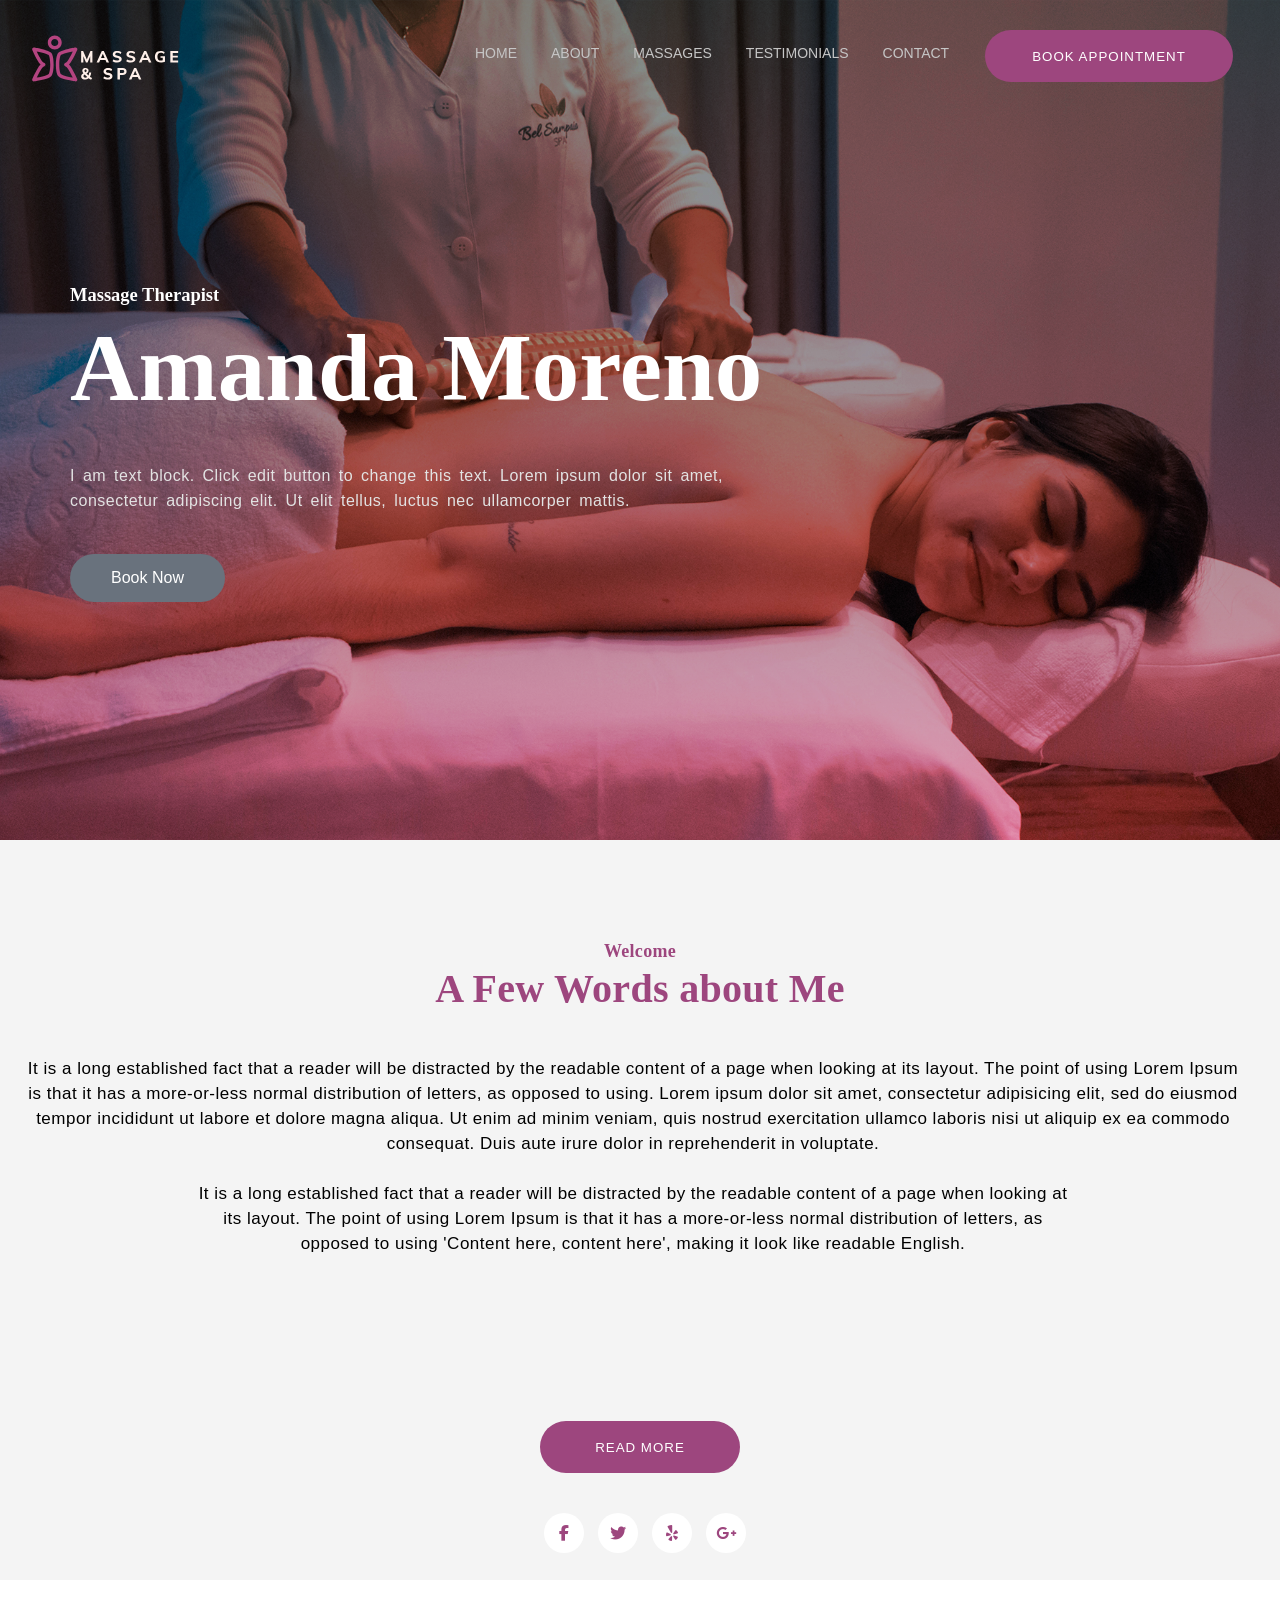
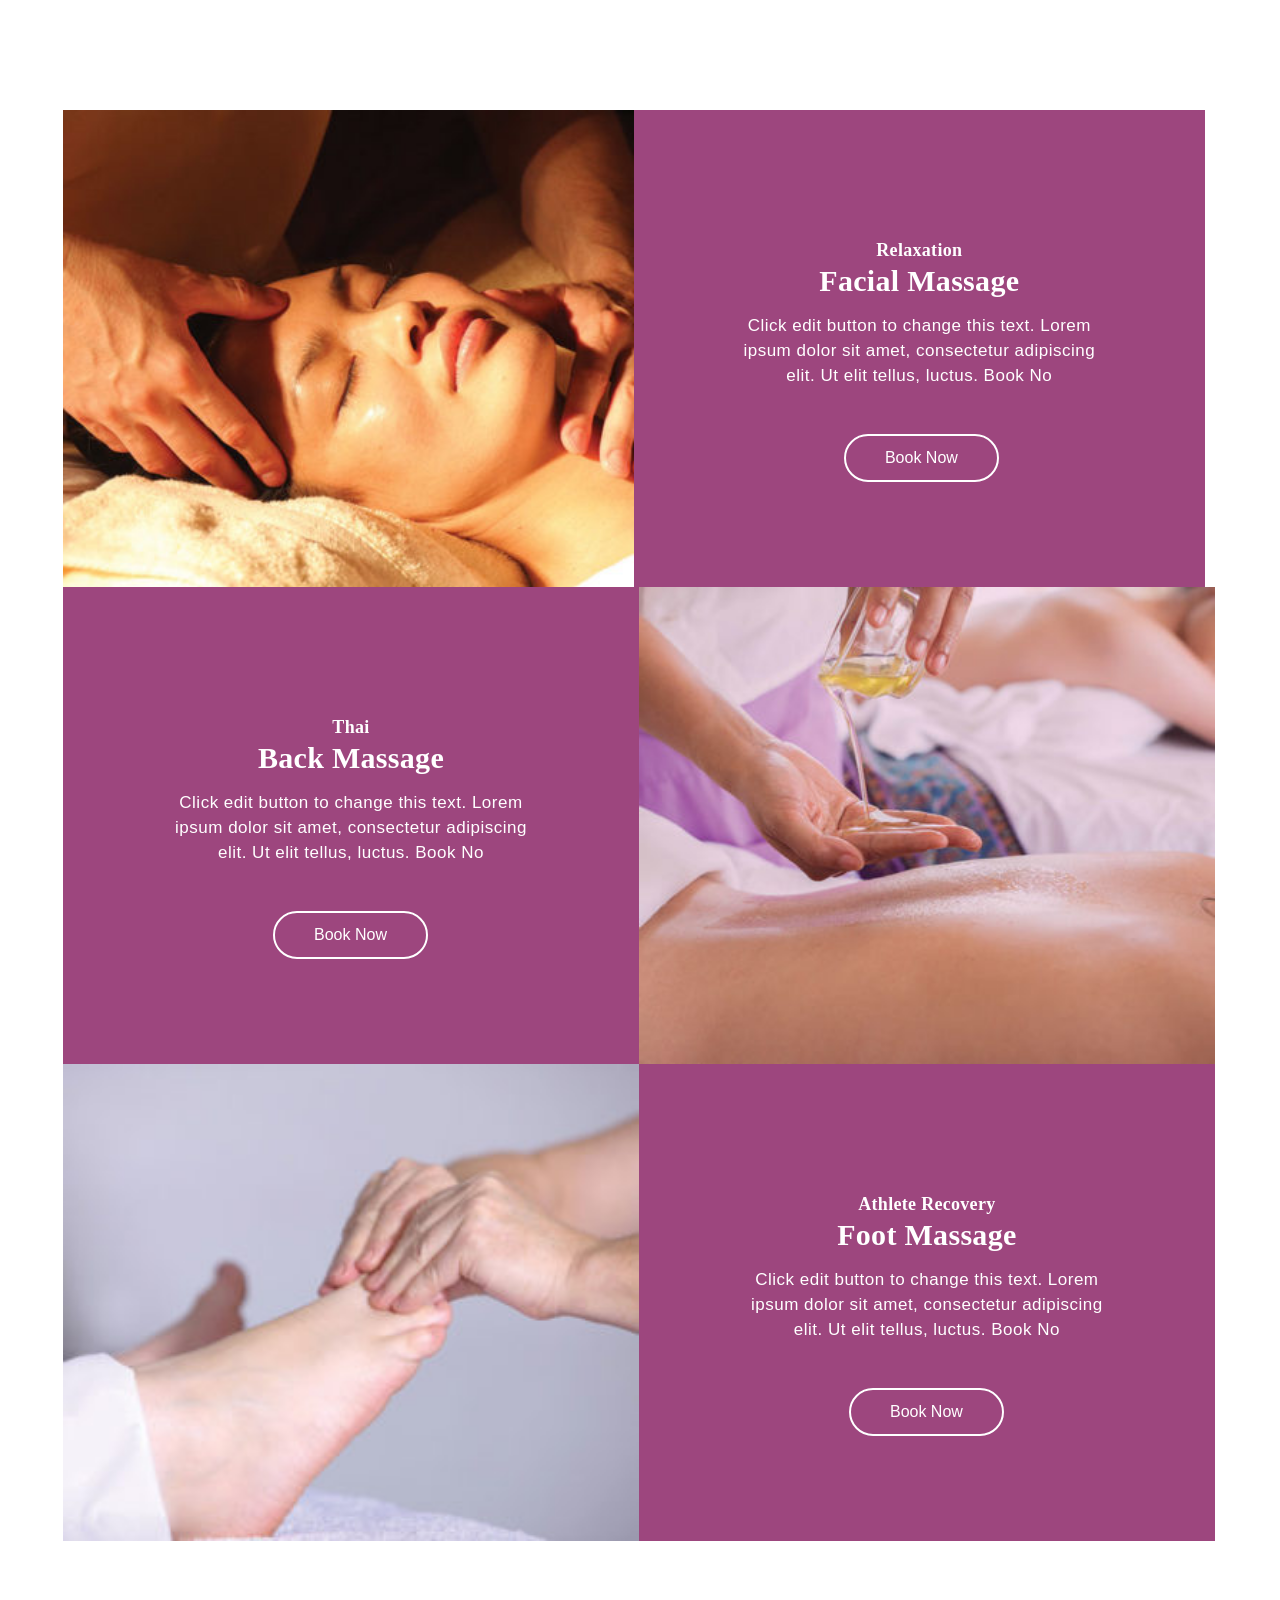
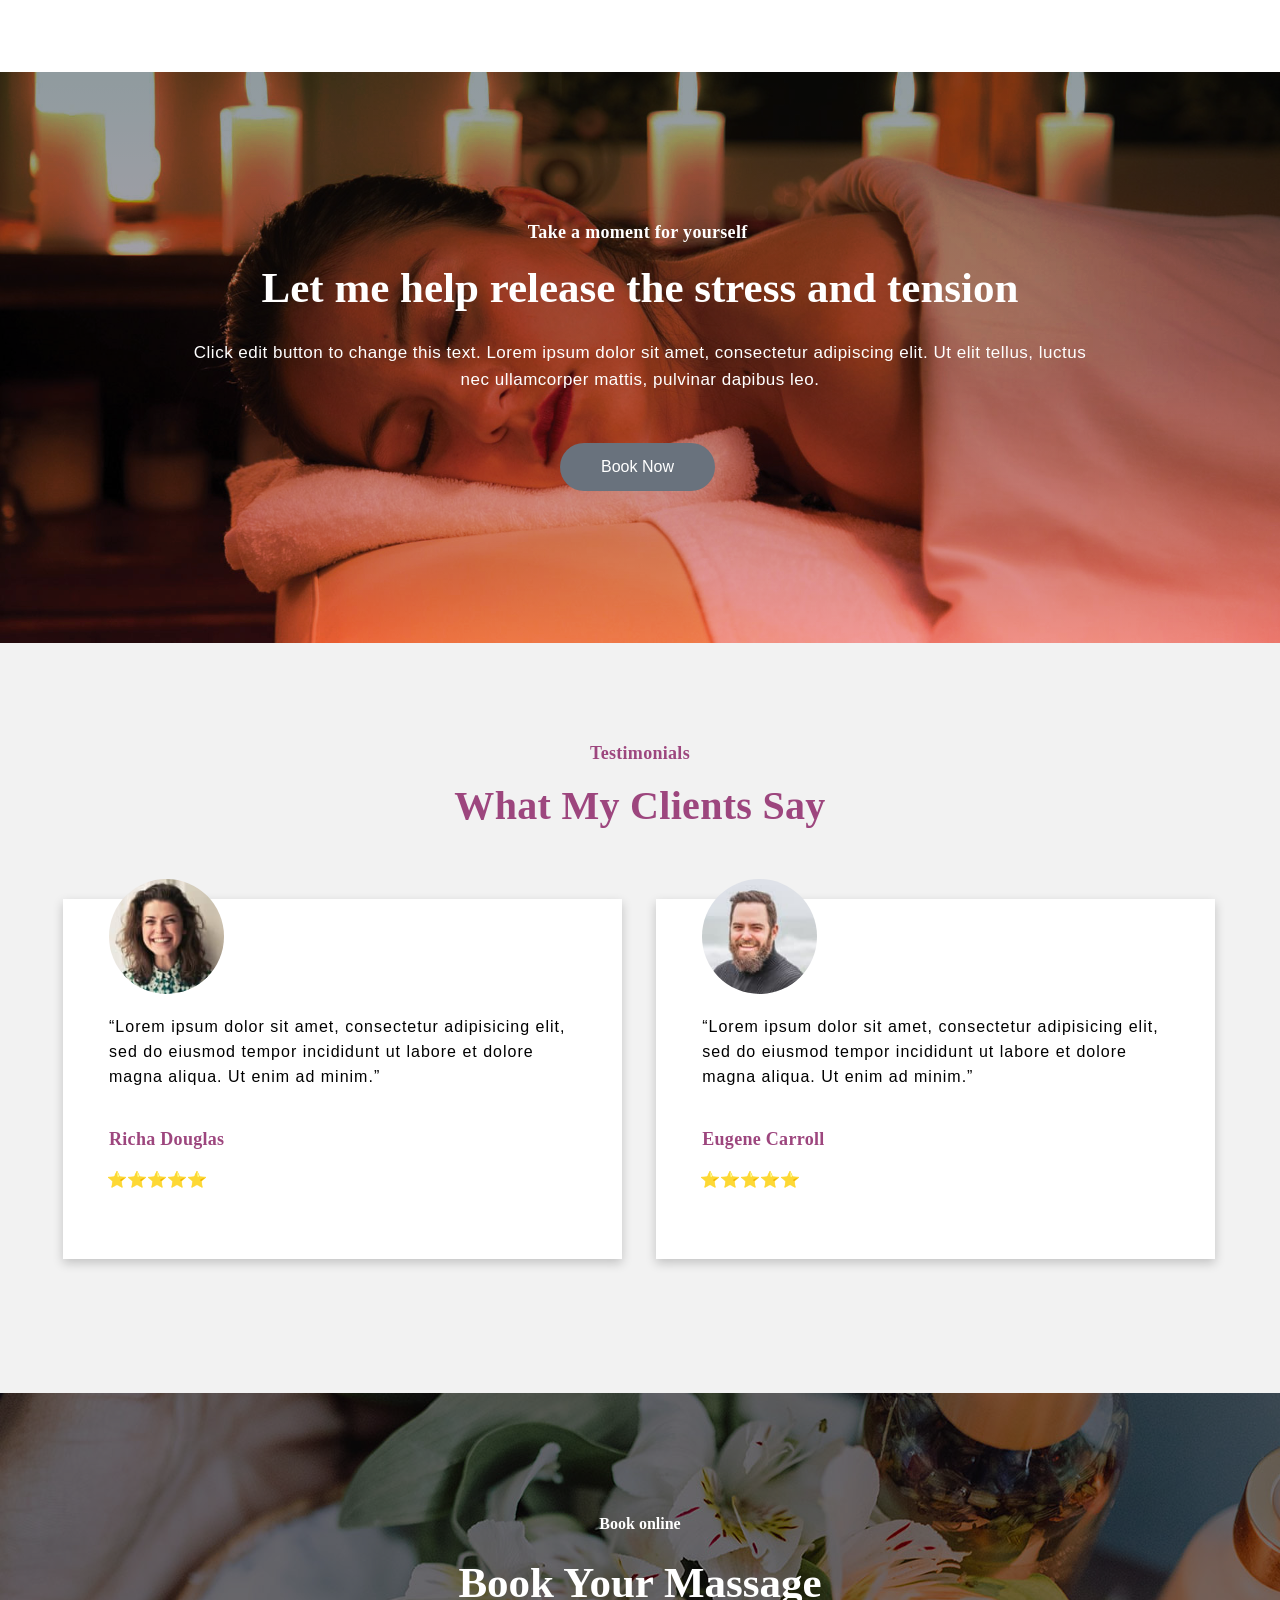
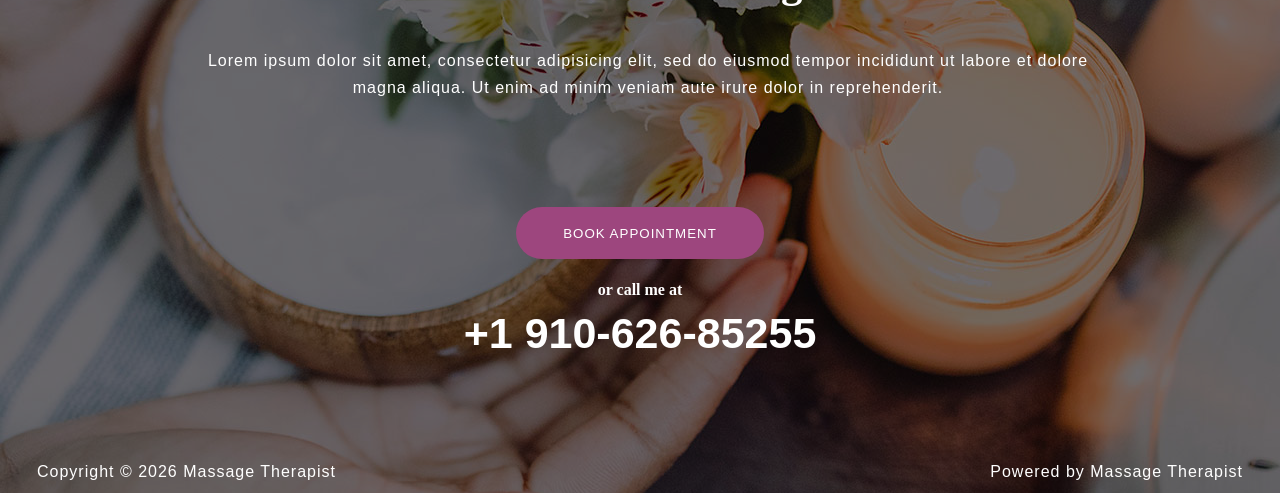
<file: index.html>
<!DOCTYPE html>
<html lang="en">
<head>
    <meta charset="UTF-8">
    <meta name="viewport" content="width=device-width, initial-scale=1.0">
    <title>Document</title>
    <link rel="stylesheet" href="/index.css">
    <link rel="stylesheet" href="https://cdnjs.cloudflare.com/ajax/libs/font-awesome/6.5.0/css/all.min.css">
</head>
<body>
   <div id="hero-container">
    <div id="header-container">
        <a href=""><div id="logo-pic"></div></a>
        
        <div id="header-links">
            <ul>
                <li class="header-links"><a class="header-links" href="/index.html">HOME</a></li>
                <li class="header-links"><a class="header-links" href="/about.html">ABOUT</a></li>
                <li class="header-links"><a class="header-links" href="/massage.html">MASSAGES</a></li>
                <li class="header-links"><a class="header-links" href="/testimonial.html">TESTIMONIALS</a></li>
                <li class="header-links"><a class="header-links" href="/contacts.html">CONTACT</a></li>
            </ul>
        </div>
        <button class="appointment-btn">BOOK APPOINTMENT</button>
    </div>
    <div id="head-text">
        <p class="hero-para">Massage Therapist​</p>
        <h1 class="hero-heading">Amanda Moreno​</h1>
        <p class="para-head">I am text block. Click edit button to change this text. Lorem ipsum dolor sit amet, <br> consectetur adipiscing elit. Ut elit tellus, luctus nec ullamcorper mattis.</p>
        <button class="book-btn">Book Now</button>
    </div>
   </div> 
   <!-- Read More -->
    <div id="read-container">
        <div class="heading-read">
            <p class="welcome">Welcome​</p>
            <h2 class="read-heading">A Few Words about Me​</h2>
        </div>
        <div class="lorem-div2"><p class="paragraph">It is a long established fact that a reader will be distracted by the readable content of a page when looking at  its layout. The point of using Lorem Ipsum is that it has a more-or-less normal distribution of letters, as  opposed to using. Lorem ipsum dolor sit amet, consectetur adipisicing elit, sed do eiusmod tempor incididunt  ut labore et dolore magna aliqua. Ut enim ad minim veniam, quis nostrud exercitation ullamco laboris nisi ut  aliquip ex ea commodo consequat. Duis aute irure dolor in reprehenderit in voluptate. </p>

<p class="paragraph">It is a long established fact that a reader will be distracted by the readable content of a page when looking at <br> its layout. The point of using Lorem Ipsum is that it has a more-or-less normal distribution of letters, as <br> opposed to using 'Content here, content here', making it look like readable English.</p></div>
<button class="read-btn">READ MORE</button>
<div class="social-icons">
 <div class="icon"> <a href="#"><i class="fab fa-facebook-f"></i></a></div>
 <div class="icon"> <a href="#"><i class="fab fa-twitter"></i></a></div>
 <div class="icon"> <a href="#"><i class="fab fa-yelp"></i></a></div>
 <div class="icon"> <a href="#"><i class="fab fa-google-plus-g"></i></a></div>
</div>
    </div>
    <div class="services-container">
        <div class="service-pic1"></div>
        <div class="service-boxes">
            <p class="welcome2">Relaxation​</p>
            <h2 class="read-heading2">Facial Massage​</h2>
            <p class="paragraph2" >
            Click edit button to change this text. Lorem <br>ipsum dolor sit amet, consectetur adipiscing <br> elit. Ut elit tellus, luctus.
            Book No</p>
            <button class="book-btn2">Book Now</button>
        </div>
    </div>
    <div class="services-container2">
        <div class="service-boxes"><p class="welcome2">Thai​</p>
            <h2 class="read-heading2">Back Massage​</h2>
            <p class="paragraph2" >
            Click edit button to change this text. Lorem <br>ipsum dolor sit amet, consectetur adipiscing <br> elit. Ut elit tellus, luctus.
            Book No</p>
            <button class="book-btn2">Book Now</button></div>
        <div class="service-pic2"></div>
    </div>
    <div class="services-container2">
        <div class="service-pic3"></div>
        <div class="service-boxes"><p class="welcome2">Athlete Recovery</p>
            <h2 class="read-heading2">Foot Massage​</h2>
            <p class="paragraph2" >
            Click edit button to change this text. Lorem <br>ipsum dolor sit amet, consectetur adipiscing <br> elit. Ut elit tellus, luctus.
            Book No</p>
            <button class="book-btn2">Book Now</button></div>
    </div>
    <div id="booking-container">
        <p class="welcome3">Take a moment for yourself ​</p>
        <h2 class="read-heading3">Let me help release the stress and tension</h2>
        <p class="paragraph3">Click edit button to change this text. Lorem ipsum dolor sit amet, consectetur adipiscing elit.  Ut elit tellus, luctus nec ullamcorper mattis, pulvinar dapibus leo.</p>
        <button class="book-btn3">Book Now</button>
    </div>
    <div id="testinomial-container">
        <p class="welcome4">Testimonials</p>
        <h2 class="read-heading4">What My Clients Say</h2>
        <div class="review-container" >
            <div class="review-box">
                <div class="profile-pic"></div>
                <p class="lorem">“Lorem ipsum dolor sit amet, consectetur adipisicing elit,  sed do eiusmod tempor incididunt ut labore et dolore magna aliqua. Ut enim ad minim.”</p>
                <p class="welcome5">Richa Douglas</p>
                <p class="star">⭐⭐⭐⭐⭐</p>
            </div>
            <div class="review-box">
                <div class="profile-pic2"></div>
                <p class="lorem">“Lorem ipsum dolor sit amet, consectetur adipisicing elit, sed do eiusmod tempor incididunt ut labore et dolore  magna aliqua. Ut enim ad minim.”</p>
                <p class="welcome5">Eugene Carroll</p>
                <p class="star">⭐⭐⭐⭐⭐</p>
            </div>
            
        </div>
    </div>
    <!-- footer -->
     <div id="footer-container">
        <p class="book-online">Book online​</p>
        <h2 class="read-heading5">Book Your Massage​</h2>
       <div class="lorem-div"> <p class="lorem2">Lorem ipsum dolor sit amet, consectetur adipisicing elit, sed do eiusmod tempor  incididunt ut labore et dolore magna aliqua. Ut enim ad minim veniam aute irure  dolor in reprehenderit.</p></div>
        <button class="appointment-btn3">BOOK APPOINTMENT</button>
        <p class="book-online2">or call me at</p>
        <h2 class="read-heading6">+1 910-626-85255</h2>
        <p class="copyright">Copyright © 2026 Massage Therapist</p>
        <p class="powered">Powered by Massage Therapist</p>
     </div>
</body>
</html>
</file>
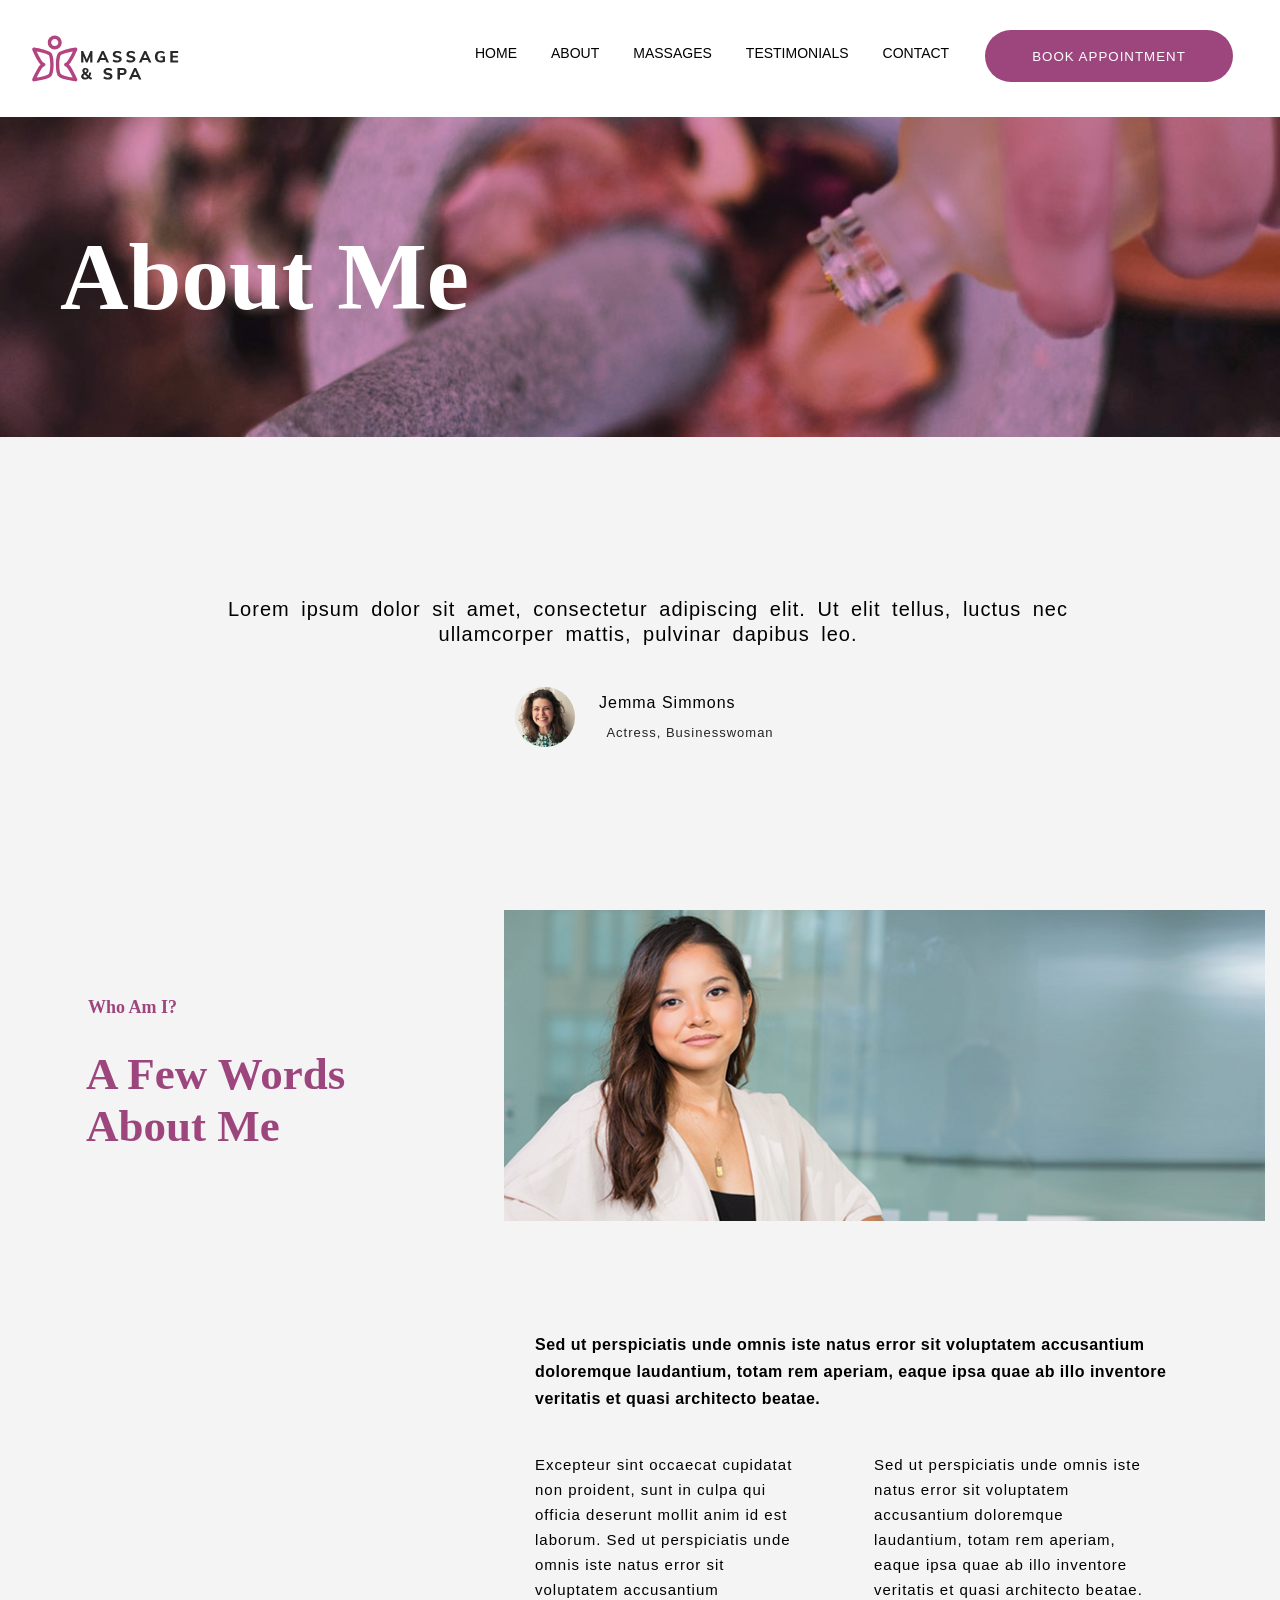
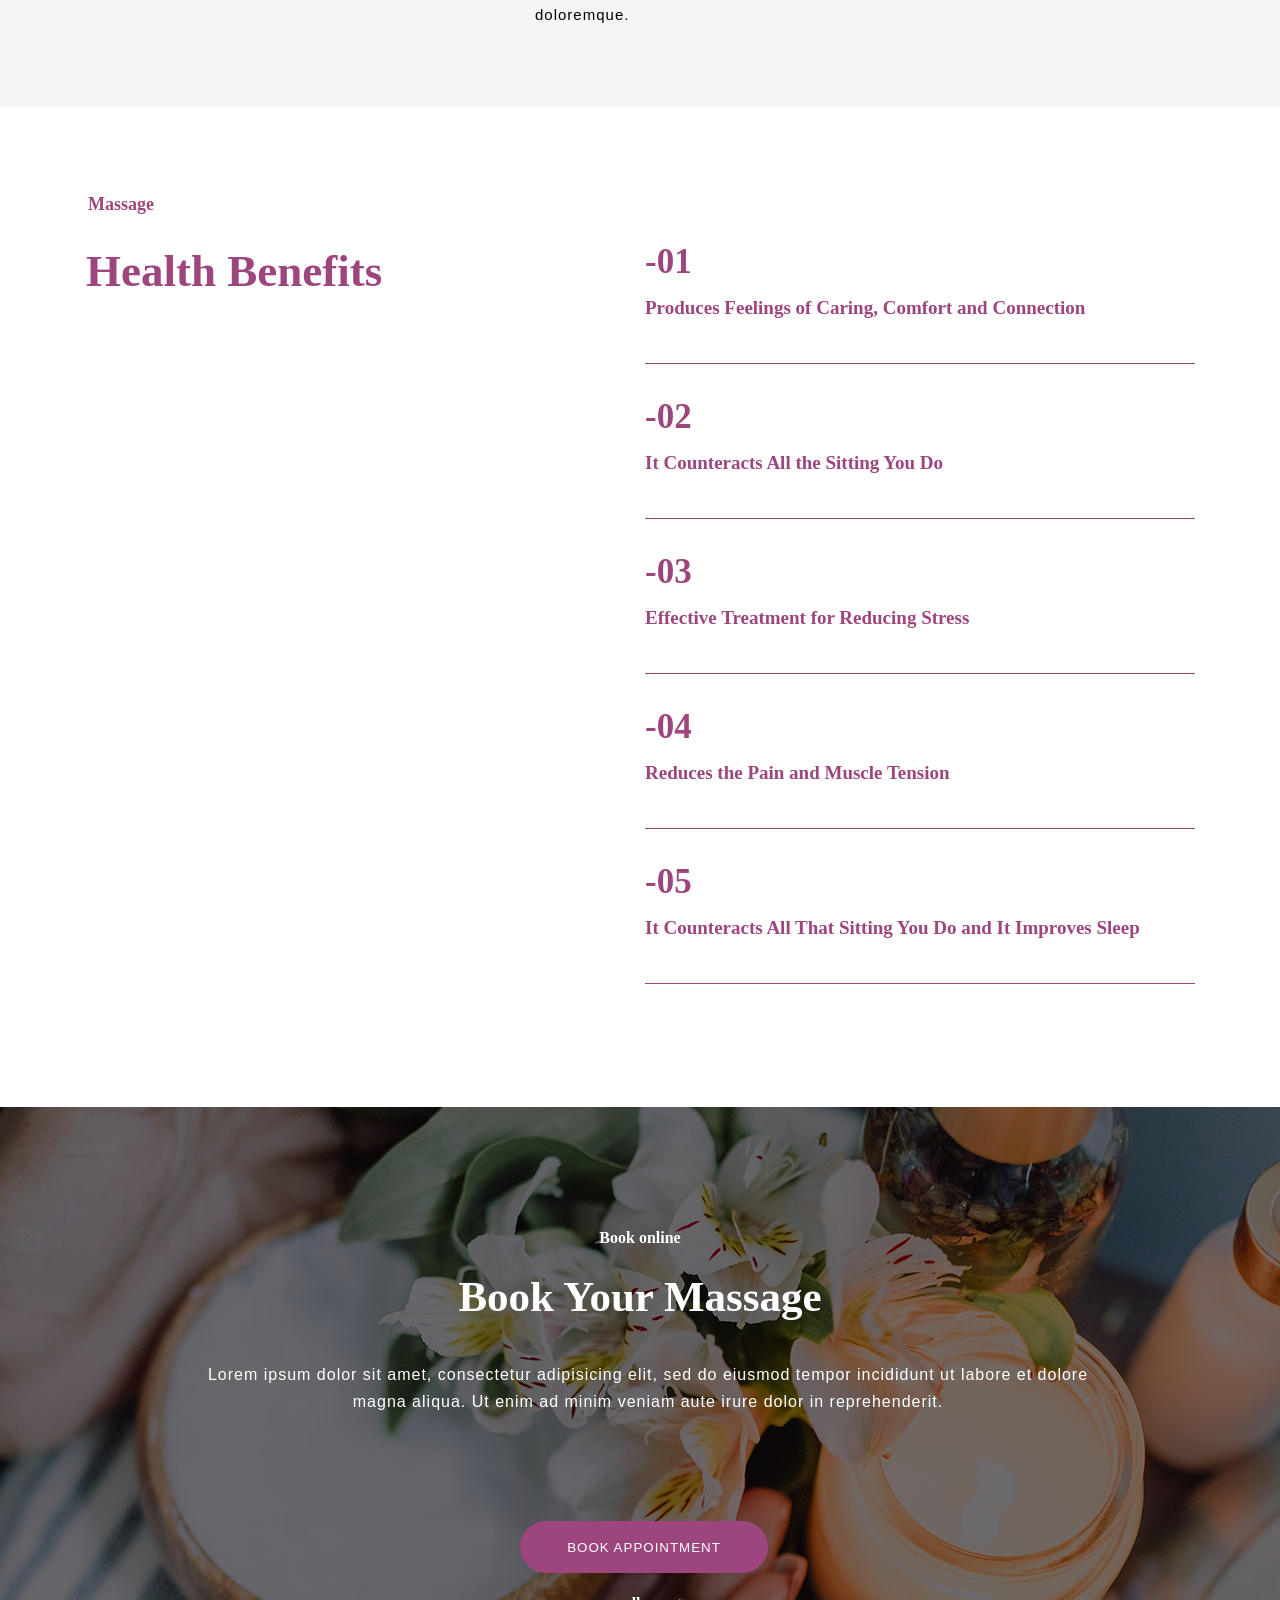
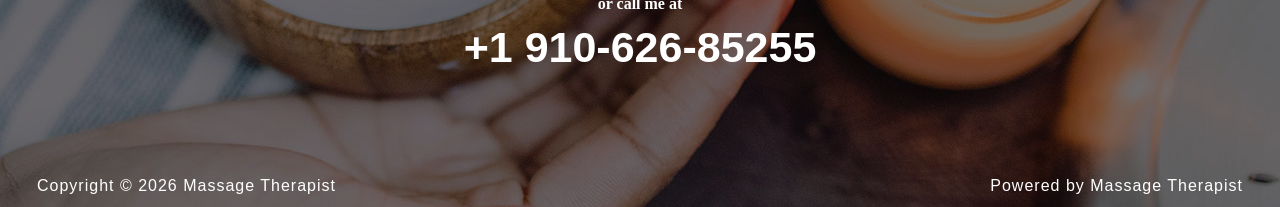
<file: about.html>
<!DOCTYPE html>
<html lang="en">
<head>
    <meta charset="UTF-8">
    <meta name="viewport" content="width=device-width, initial-scale=1.0">
    <title>Document</title>
    <link rel="stylesheet" href="/about.css">
</head>
<body>
    <div id="hero-container">
    <div id="header-container">
        <a href=""><div id="logo-pic"></div></a>
        
        <div id="header-links">
            <ul>
                <li class="header-links"><a class="header-links" href="/index.html">HOME</a></li>
                <li class="header-links"><a class="header-links" href="/about.html">ABOUT</a></li>
                <li class="header-links"><a class="header-links" href="/massage.html">MASSAGES</a></li>
                <li class="header-links"><a class="header-links" href="/testimonial.html">TESTIMONIALS</a></li>
                <li class="header-links"><a class="header-links" href="/contacts.html">CONTACT</a></li>
            </ul>
        </div>
        <button class="appointment-btn">BOOK APPOINTMENT</button>
    </div>
    <!-- hero -->
     <div id="about-hero">
        <h1 class="about-heading">About Me</h1>
     </div>
     <div id="about-me">
        <div class="lorem-container">
          <div class="lorem-div">  <p class="lorem-txt">Lorem ipsum dolor sit amet, consectetur adipiscing elit. Ut elit tellus,  luctus nec ullamcorper mattis, pulvinar dapibus leo.</p></div>
            <div class="profile-photo"></div>
            <p class="name">Jemma Simmons</p>
            <p class="actress">Actress, Businesswoman</p>
        </div>
        <div id="few-words">
            <p class="whoo">Who Am I?​</p>
            <h1 class="whoo-heading">A Few Words <br> About Me​</h1>
            
        </div>
        <div id="picture"></div>
        <div id="textbox">
            <p class="bold-paragraph">Sed ut perspiciatis unde omnis iste natus error sit voluptatem accusantium  doloremque laudantium, totam rem aperiam, eaque ipsa quae ab illo  inventore veritatis et quasi architecto beatae.</p>
            <div class="para">
                <p class="para-txt">Excepteur sint occaecat cupidatat non proident, sunt in culpa qui officia deserunt mollit anim id est laborum. Sed ut perspiciatis unde omnis iste natus error sit voluptatem accusantium doloremque.</p>
            </div>
            <div class="para2">
                <p class="para-txt">Sed ut perspiciatis unde omnis iste natus error sit voluptatem accusantium doloremque laudantium, totam rem aperiam, eaque ipsa quae ab illo inventore veritatis et quasi architecto beatae.</p>
            </div>
        </div>
     </div>
     <div id="massage-benifits">
        <p class="whoo">Massage</p>
        <h1 class="whoo-heading">Health Benefits</h1>
        <div class="number-boxs">
            <p class="numbers">-01</p>
            <h2 class="number-heading">Produces Feelings of Caring, Comfort and Connection</h2>
        </div>
        <div class="number-box">
            <p class="numbers">-02</p>
            <h2 class="number-heading">It Counteracts All the Sitting You Do</h2>
        </div>
        <div class="number-box">
            <p class="numbers">-03</p>
            <h2 class="number-heading">Effective Treatment for Reducing Stress</h2>
        </div>
        <div class="number-box">
            <p class="numbers">-04</p>
            <h2 class="number-heading">Reduces the Pain and Muscle Tension</h2>
        </div>
        <div class="number-box">
            <p class="numbers">-05</p>
            <h2 class="number-heading">It Counteracts All That Sitting You Do and It Improves Sleep</h2>
        </div>

     </div>
    <!-- footer -->
     <div id="footer-container">
        <p class="book-online">Book online​</p>
        <h2 class="read-heading5">Book Your Massage​</h2>
        <div class="lorem-div"> <p class="lorem2">Lorem ipsum dolor sit amet, consectetur adipisicing elit, sed do eiusmod tempor  incididunt ut labore et dolore magna aliqua. Ut enim ad minim veniam aute irure  dolor in reprehenderit.</p></div>
        <button class="appointment-btn3">BOOK APPOINTMENT</button>
        <p class="book-online2">or call me at</p>
        <h2 class="read-heading6">+1 910-626-85255</h2>
        <p class="copyright">Copyright © 2026 Massage Therapist</p>
        <p class="powered">Powered by Massage Therapist</p>
     </div>
</body>
</html>
</file>
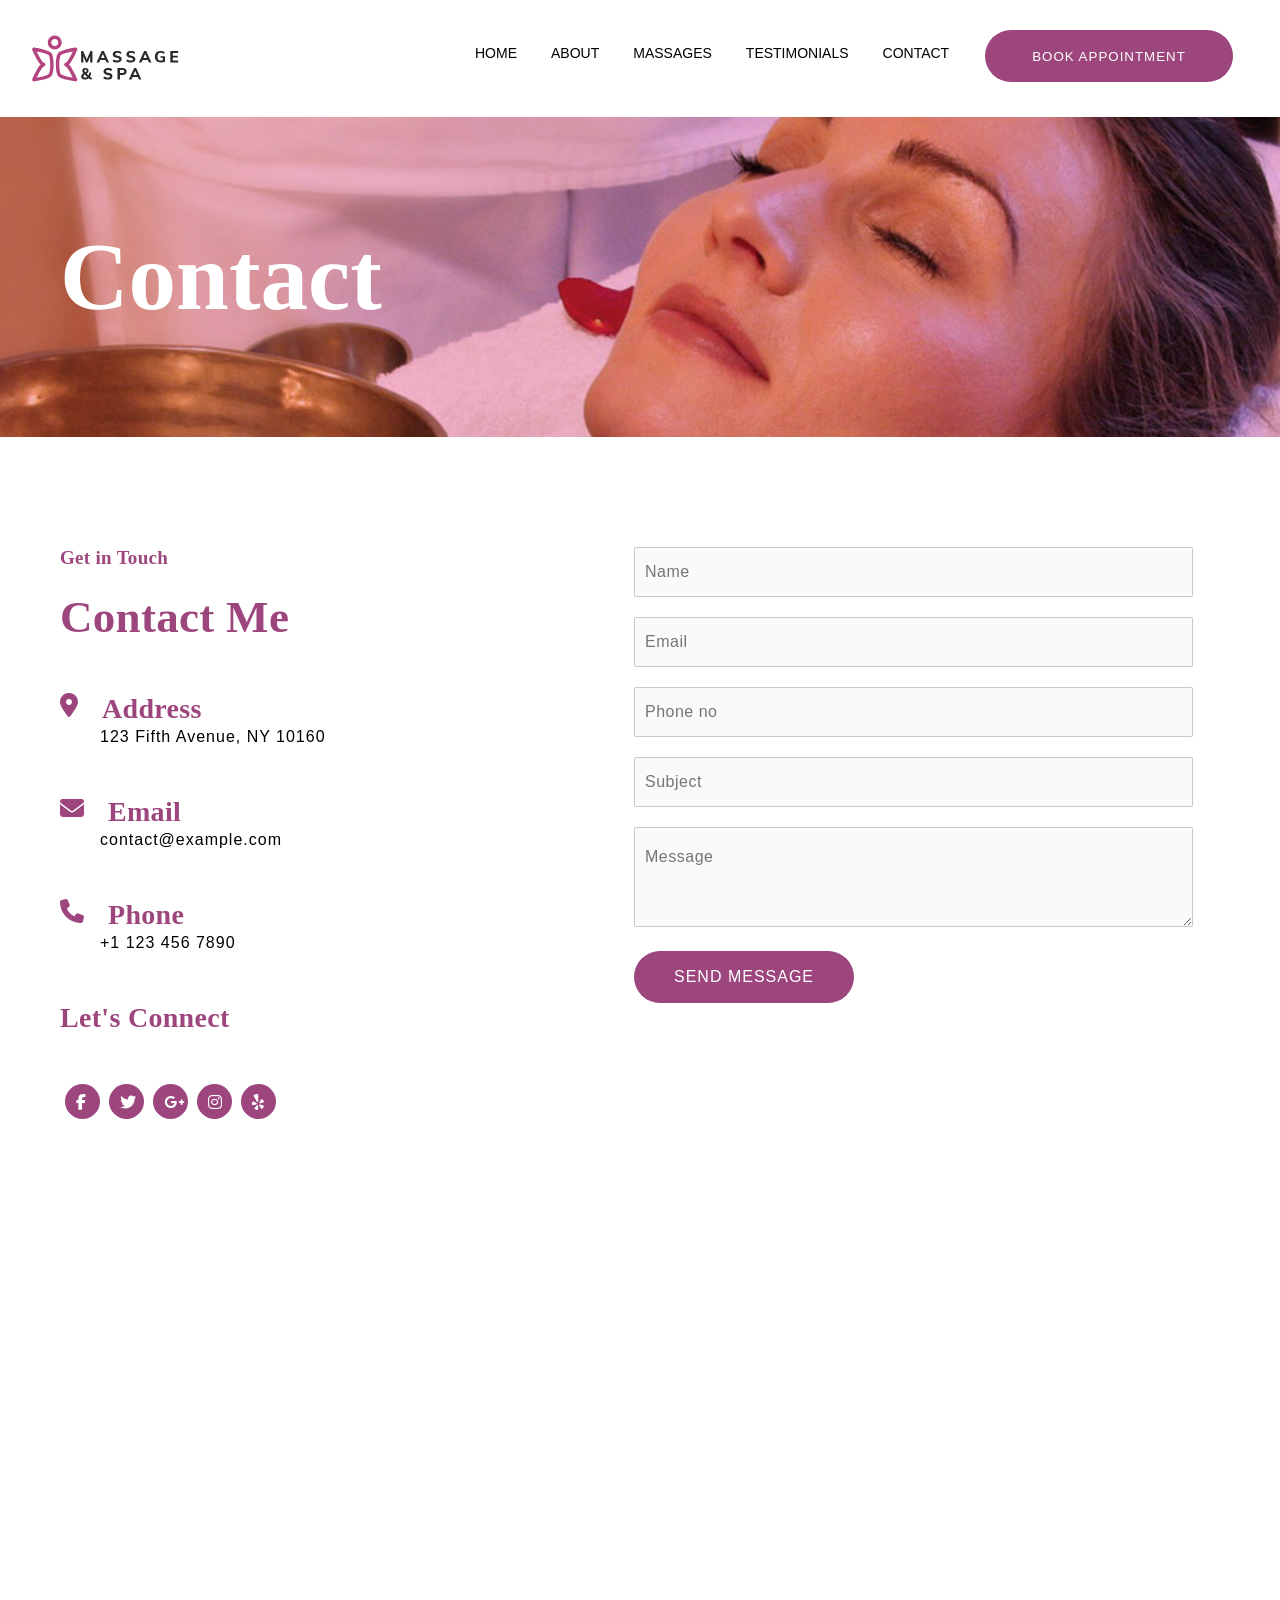
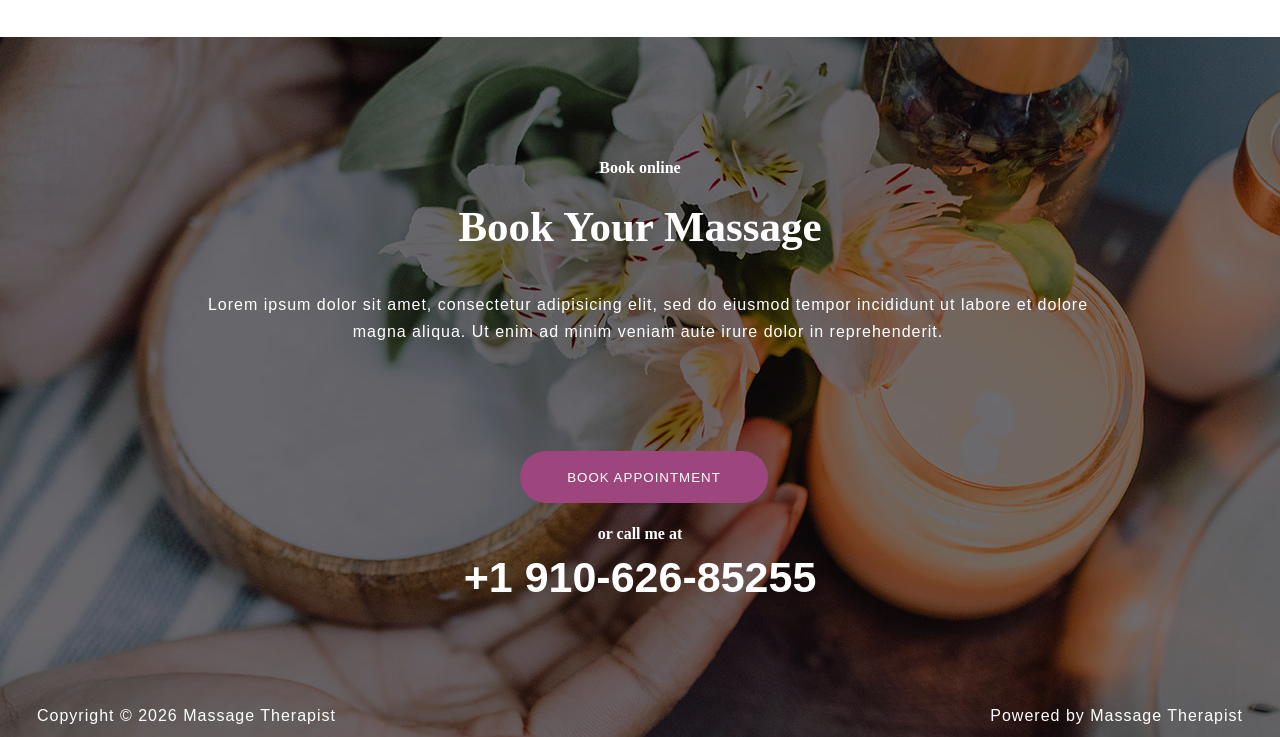
<file: contacts.html>
<!DOCTYPE html>
<html lang="en">
<head>
    <meta charset="UTF-8">
    <meta name="viewport" content="width=device-width, initial-scale=1.0">
    <title>Document</title>
    <link rel="stylesheet" href="/contacts.css">
    <link rel="stylesheet" href="https://cdnjs.cloudflare.com/ajax/libs/font-awesome/6.5.0/css/all.min.css">
    
</head>
<body>
    <div id="hero-container">
    <div id="header-container">
        <a href=""><div id="logo-pic"></div></a>
        
        <div id="header-links">
            <ul>
                <li class="header-links"><a class="header-links" href="/index.html">HOME</a></li>
                <li class="header-links"><a class="header-links" href="/about.html">ABOUT</a></li>
                <li class="header-links"><a class="header-links" href="/massage.html">MASSAGES</a></li>
                <li class="header-links"><a class="header-links" href="/testimonial.html">TESTIMONIALS</a></li>
                <li class="header-links"><a class="header-links" href="/contacts.html">CONTACT</a></li>
            </ul>
        </div>
        <button class="appointment-btn">BOOK APPOINTMENT</button>
    </div>
    <!-- hero -->
     <div id="about-hero">
        <h1 class="about-heading">Contact</h1>
     </div>
<!-- -------------------------- -->
 <div id="contact">
<div class="contact-text">
    <p class="welcome3">Get in Touch</p>
    <h1 class="read-heading3">Contact Me</h1>
    <div class="contact-item">
  <i class="fas fa-map-marker-alt"></i>
  <h3 class="para">Address</h3>
  <p class="lorem5">123 Fifth Avenue, NY 10160</p>
</div>

<div class="contact-item">
  <i class="fas fa-envelope"></i>
  <h3 class="para">Email</h3>
  <p class="lorem5">contact@example.com</p>
</div>

<div class="contact-item">
  <i class="fas fa-phone"></i>
  <h3 class="para">Phone</h3>
  <p class="lorem5">+1 123 456 7890</p>
</div>
<p class="lets">Let's Connect</p>
<div class="social-icons">
 <div class="icons"><i class="fab fa-facebook-f"></i></div> 
 <div class="icons"><i class="fab fa-twitter"></i></div> 
 <div class="icons"><i class="fab fa-google-plus-g"></i></div> 
  <div class="icons"><i class="fab fa-instagram"></i></div> 
  <div class="icons"><i class="fab fa-yelp"></i></div> 
</div>
</div>
<div class="contact-form">
    <input class="placeholdar1" type="text" name="" id="#" placeholder="Name">
    <input class="placeholdar" type="email" name="" id="#" placeholder="Email">
    <input class="placeholdar" type="number" name="" id="#" placeholder="Phone no">
    <input class="placeholdar" type="text" name="" id="#" placeholder="Subject">
    <textarea class="placeholdar2"  name="Message" id="">Message</textarea>
     <button class="appointment-btn6">SEND MESSAGE</button>
    
</div>
 </div>
 <div class="map">
    <iframe class="map" src="https://www.google.com/maps/embed?pb=!1m14!1m12!1m3!1d13905.355962644851!2d71.70291920000001!3d29.38963785!2m3!1f0!2f0!3f0!3m2!1i1024!2i768!4f13.1!5e0!3m2!1sen!2s!4v1777755103437!5m2!1sen!2s" width="600" height="450" style="border:0;" allowfullscreen="" loading="lazy" referrerpolicy="no-referrer-when-downgrade"></iframe>
 </div>
     <!-- footer -->
     <div id="footer-container">
        <p class="book-online">Book online​</p>
        <h2 class="read-heading5">Book Your Massage​</h2>
        <div class="lorem-div"> <p class="lorem2">Lorem ipsum dolor sit amet, consectetur adipisicing elit, sed do eiusmod tempor  incididunt ut labore et dolore magna aliqua. Ut enim ad minim veniam aute irure  dolor in reprehenderit.</p></div>
        <button class="appointment-btn3">BOOK APPOINTMENT</button>
        <p class="book-online2">or call me at</p>
        <h2 class="read-heading6">+1 910-626-85255</h2>
        <p class="copyright">Copyright © 2026 Massage Therapist</p>
        <p class="powered">Powered by Massage Therapist</p>
     </div>
</file>
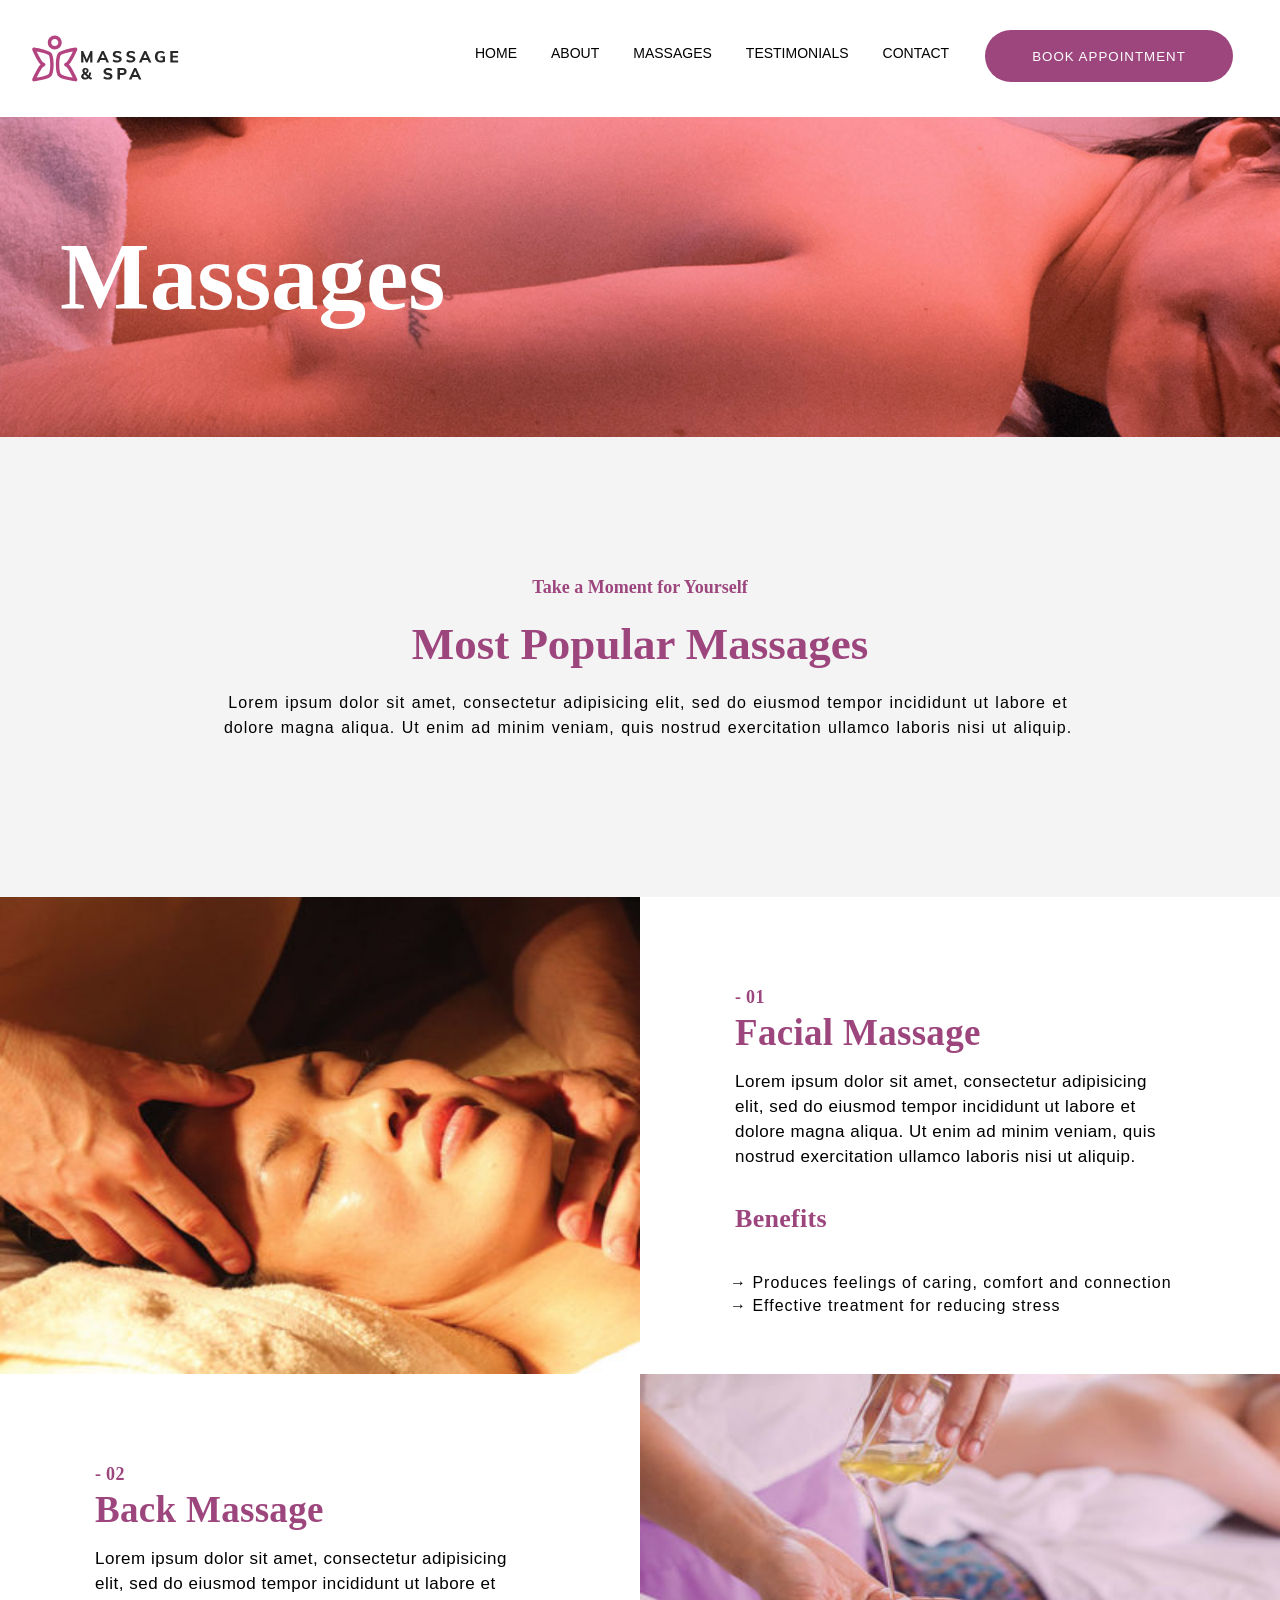
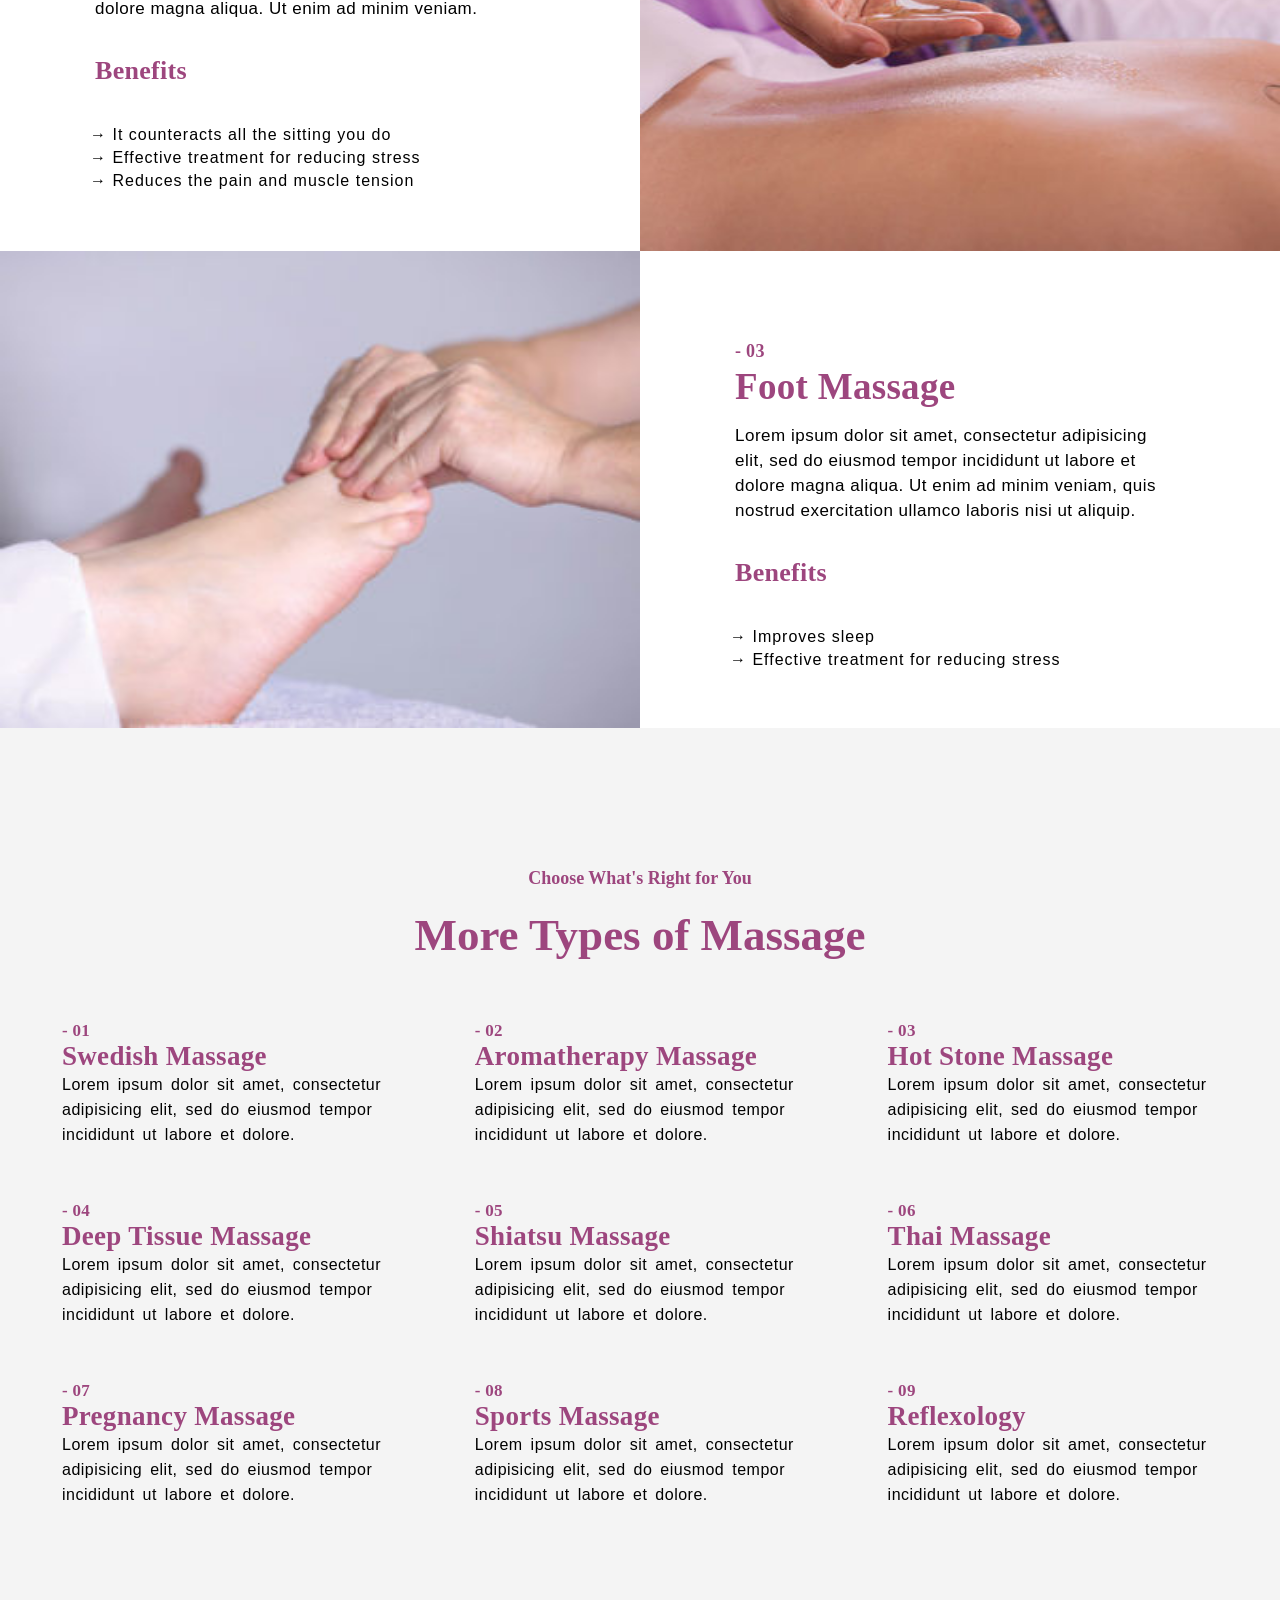
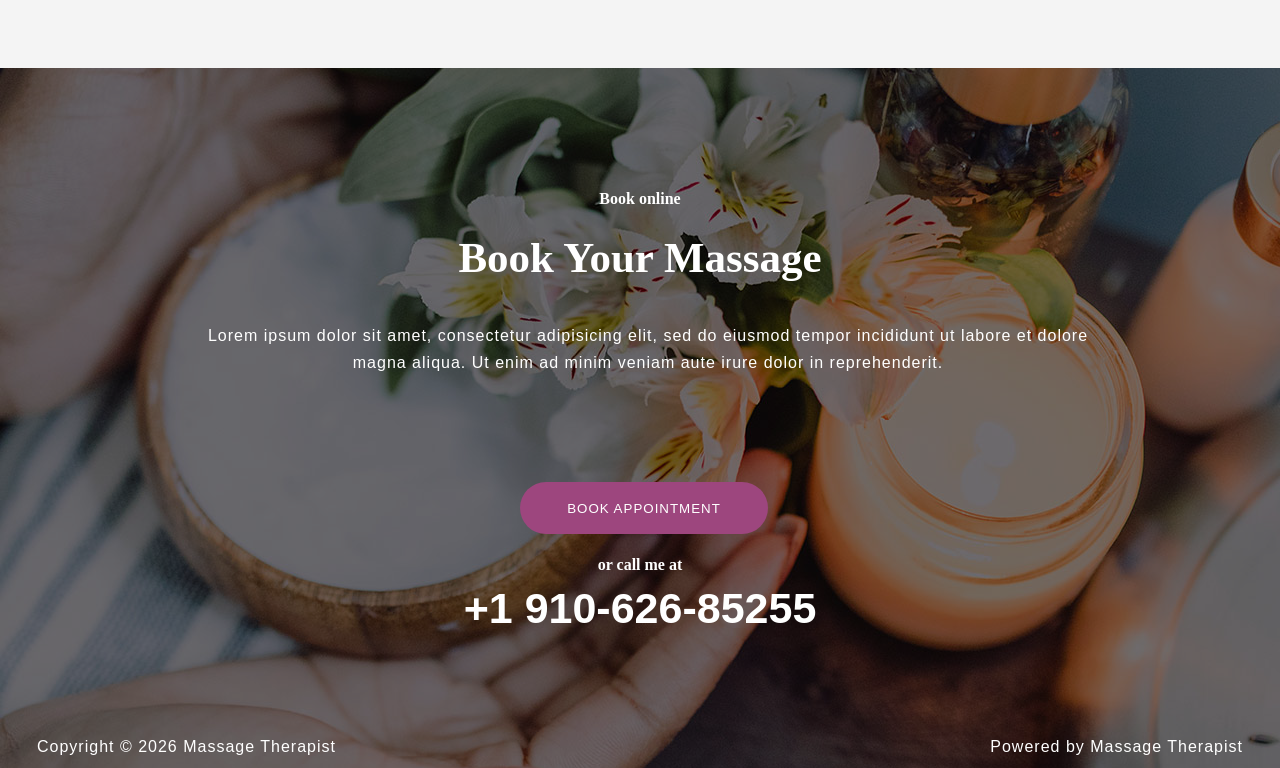
<file: massage.html>
<!DOCTYPE html>
<html lang="en">
<head>
    <meta charset="UTF-8">
    <meta name="viewport" content="width=device-width, initial-scale=1.0">
    <title>Document</title>
    <link rel="stylesheet" href="/massage.css">
    
</head>
<body>
    <div id="hero-container">
    <div id="header-container">
        <a href=""><div id="logo-pic"></div></a>
        
        <div id="header-links">
            <ul>
                <li class="header-links"><a class="header-links" href="/index.html">HOME</a></li>
                <li class="header-links"><a class="header-links" href="/about.html">ABOUT</a></li>
                <li class="header-links"><a class="header-links" href="/massage.html">MASSAGES</a></li>
                <li class="header-links"><a class="header-links" href="/testimonial.html">TESTIMONIALS</a></li>
                <li class="header-links"><a class="header-links" href="/contacts.html">CONTACT</a></li>
            </ul>
        </div>
        <button class="appointment-btn">BOOK APPOINTMENT</button>
    </div>
    <!-- hero -->
     <div id="about-hero">
        <h1 class="about-heading">Massages</h1>
     </div>
     <!-- ------------------------ -->
     <div id="moment-container">
        <p class="moment">Take a Moment for Yourself​</p>
        <h1 class="moment-heading">Most Popular Massages​</h1>
        <div class="lorem-div"><p class="lorem-txt">Lorem ipsum dolor sit amet, consectetur adipisicing elit, sed do eiusmod tempor incididunt ut  labore et dolore magna aliqua. Ut enim ad minim veniam, quis nostrud exercitation ullamco laboris nisi ut aliquip.</p></div>
     </div>
     <!-- --------- -->
      <div class="services-container">
        <div class="service-pic1"></div>
        <div class="service-boxes">
            <p class="welcome2">- 01</p>
            <h2 class="read-heading2">Facial Massage​</h2>
            <p class="paragraph2" >
            Lorem ipsum dolor sit amet, consectetur adipisicing <br> elit, sed do eiusmod tempor incididunt ut labore et <br> dolore magna aliqua. Ut enim ad minim veniam, quis <br> nostrud exercitation ullamco laboris nisi ut aliquip.</p>
            <p class="benefit-head">Benefits</p>
            <ul>
                <li class="benefit-para" > → Produces feelings of caring, comfort and connection</li>
                <li class="benefit-para1"> → Effective treatment for reducing stress</li>
            </ul>
            
        </div>
    </div>
    <div class="services-container2">
        <div class="service-boxes"><p class="welcome2">- 02​</p>
            <h2 class="read-heading2">Back Massage​</h2>
            <p class="paragraph2" >
            Lorem ipsum dolor sit amet, consectetur adipisicing <br> elit, sed do eiusmod tempor incididunt ut labore et <br> dolore magna aliqua. Ut enim ad minim veniam.</p>
            <p class="benefit-head">Benefits</p>
            <ul>
                <li class="benefit-para" > → It counteracts all the sitting you do​</li>
                <li class="benefit-para1"> → Effective treatment for reducing stress</li>
                <li class="benefit-para1"> → Reduces the pain and muscle tension</li>
            </ul>
            </div>
        <div class="service-pic2"></div>
    </div>
    <div class="services-container2">
        <div class="service-pic3"></div>
        <div class="service-boxes">
            <p class="welcome2">- 03</p>
            <h2 class="read-heading2">Foot Massage​</h2>
            <p class="paragraph2" >
            Lorem ipsum dolor sit amet, consectetur adipisicing <br> elit, sed do eiusmod tempor incididunt ut labore et <br> dolore magna aliqua. Ut enim ad minim veniam, quis <br> nostrud exercitation ullamco laboris nisi ut aliquip.</p>
            <p class="benefit-head">Benefits</p>
            <ul>
                <li class="benefit-para" > → Improves sleep</li>
                <li class="benefit-para1"> → Effective treatment for reducing stress</li>
            </ul>
            
        </div>
    </div>
    <!-- ---------------- -->
    <div id="massage-container">
        <p class="moment">Choose What's Right for You</p>
        <h1 class="moment-heading">More Types of Massage</h1>
        <div class="type-container">
            <div class="massage-types">
                <p class="welcome3">- 01​</p>
                <h2 class="read-heading3">Swedish Massage</h2>
                <p class="paragraph3" >Lorem ipsum dolor sit amet, consectetur adipisicing elit, sed do eiusmod tempor incididunt ut labore et dolore.</p>
            </div>
            <div class="massage-types">
                <p class="welcome3">- 02​</p>
                <h2 class="read-heading3">Aromatherapy Massage​</h2>
                <p class="paragraph3" >Lorem ipsum dolor sit amet, consectetur adipisicing elit, sed do eiusmod tempor incididunt ut labore et dolore.</p>
            </div>
            <div class="massage-types">
                <p class="welcome3">- 03​</p>
                <h2 class="read-heading3">Hot Stone Massage​</h2>
                <p class="paragraph3" >Lorem ipsum dolor sit amet, consectetur adipisicing elit, sed do eiusmod tempor incididunt ut labore et dolore.</p>
            </div>
            
        </div>
        <div class="type-container">
            <div class="massage-types">
                <p class="welcome3">- 04</p>
                <h2 class="read-heading3">Deep Tissue Massage​</h2>
                <p class="paragraph3" >Lorem ipsum dolor sit amet, consectetur adipisicing elit, sed do eiusmod tempor incididunt ut labore et dolore.</p>
            </div>
            <div class="massage-types">
                <p class="welcome3">- 05​</p>
                <h2 class="read-heading3">Shiatsu Massage​​</h2>
                <p class="paragraph3" >Lorem ipsum dolor sit amet, consectetur adipisicing elit, sed do eiusmod tempor incididunt ut labore et dolore.</p>
            </div>
            <div class="massage-types">
                <p class="welcome3">- 06​</p>
                <h2 class="read-heading3">Thai Massage​</h2>
                <p class="paragraph3" >Lorem ipsum dolor sit amet, consectetur adipisicing elit, sed do eiusmod tempor incididunt ut labore et dolore.</p>
            </div>
            
        </div>
        <div class="type-container">
            <div class="massage-types">
                <p class="welcome3">- 07​</p>
                <h2 class="read-heading3">Pregnancy Massage​</h2>
                <p class="paragraph3" >Lorem ipsum dolor sit amet, consectetur adipisicing elit, sed do eiusmod tempor incididunt ut labore et dolore.</p>
            </div>
            <div class="massage-types">
                <p class="welcome3">- 08​</p>
                <h2 class="read-heading3">Sports Massage​</h2>
                <p class="paragraph3" >Lorem ipsum dolor sit amet, consectetur adipisicing elit, sed do eiusmod tempor incididunt ut labore et dolore.</p>
            </div>
            <div class="massage-types">
                <p class="welcome3">- 09​</p>
                <h2 class="read-heading3">Reflexology​​​</h2>
                <p class="paragraph3" >Lorem ipsum dolor sit amet, consectetur adipisicing elit, sed do eiusmod tempor incididunt ut labore et dolore.</p>
            </div>
            
        </div>
    </div>
     
     <!-- footer -->
     <div id="footer-container">
        <p class="book-online">Book online​</p>
        <h2 class="read-heading5">Book Your Massage​</h2>
        <div class="lorem-div"> <p class="lorem2">Lorem ipsum dolor sit amet, consectetur adipisicing elit, sed do eiusmod tempor  incididunt ut labore et dolore magna aliqua. Ut enim ad minim veniam aute irure  dolor in reprehenderit.</p></div>
        <button class="appointment-btn3">BOOK APPOINTMENT</button>
        <p class="book-online2">or call me at</p>
        <h2 class="read-heading6">+1 910-626-85255</h2>
        <p class="copyright">Copyright © 2026 Massage Therapist</p>
        <p class="powered">Powered by Massage Therapist</p>
     </div>
</file>
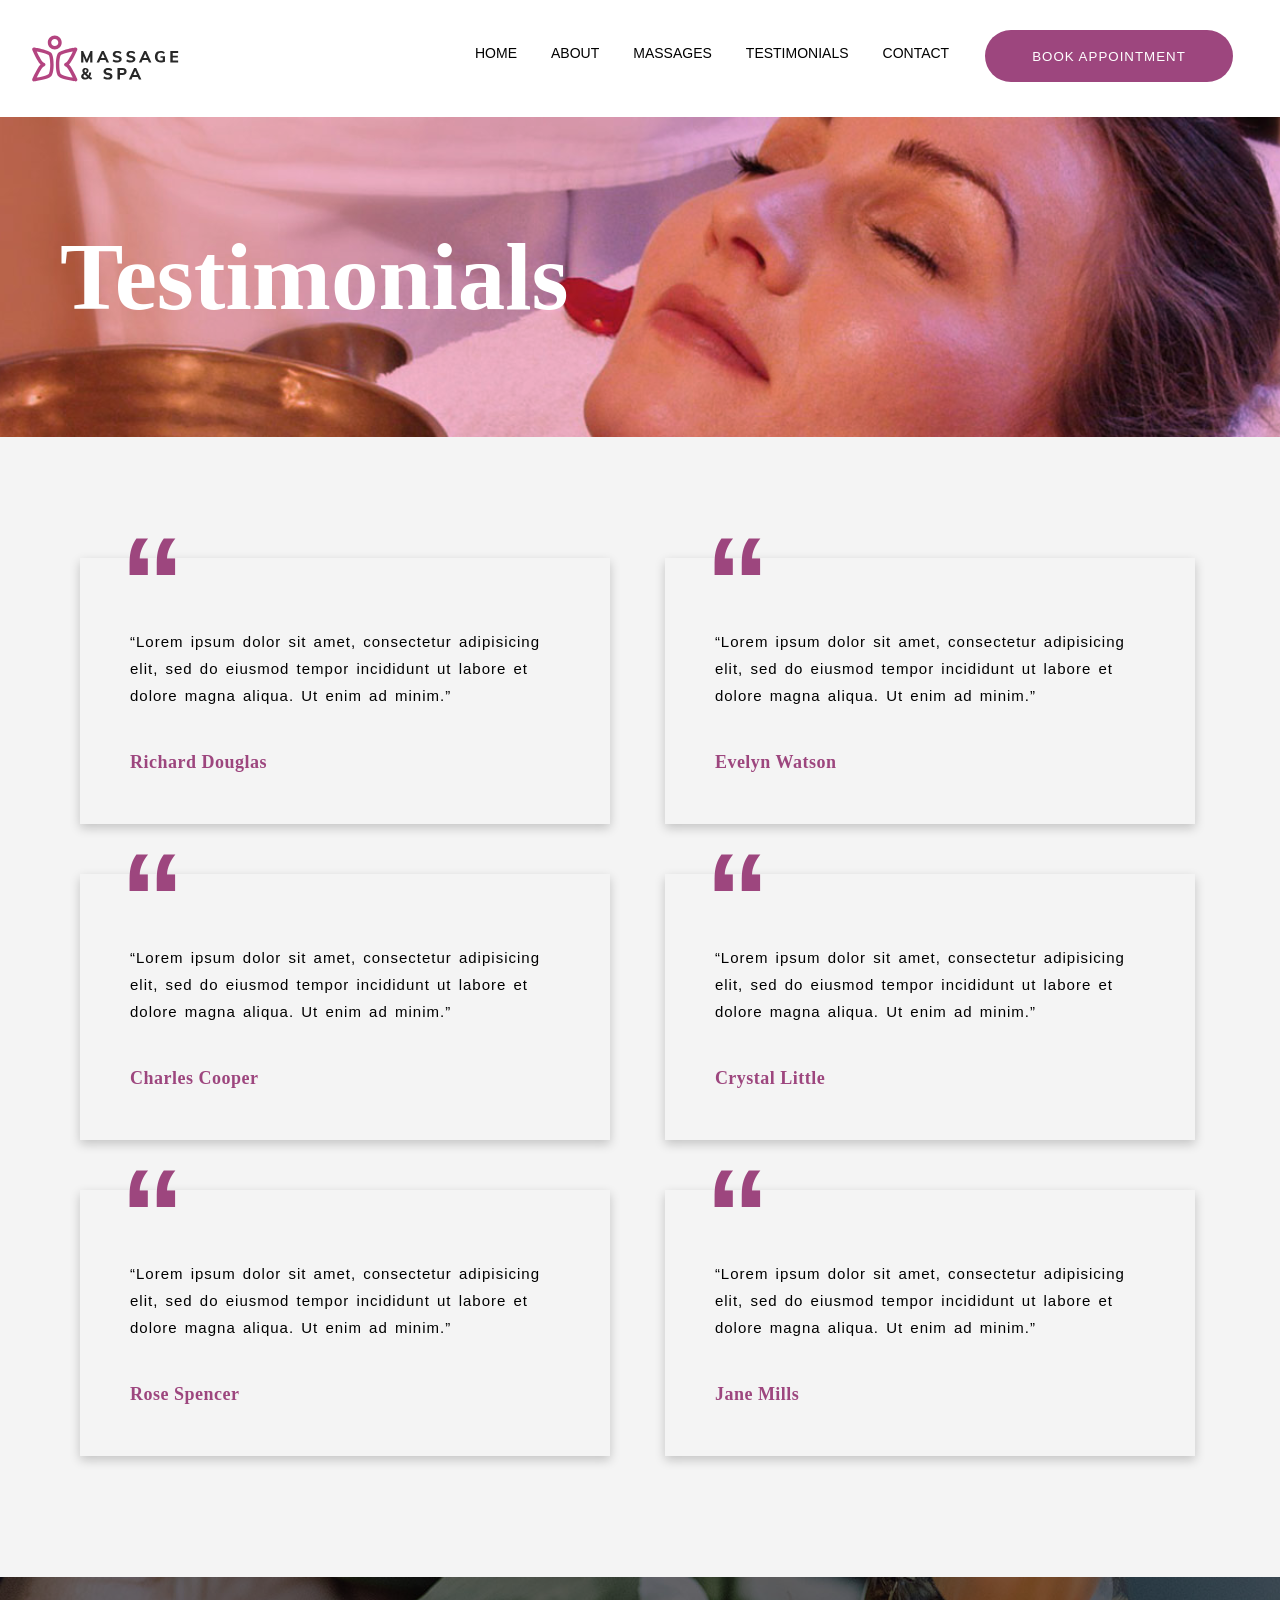
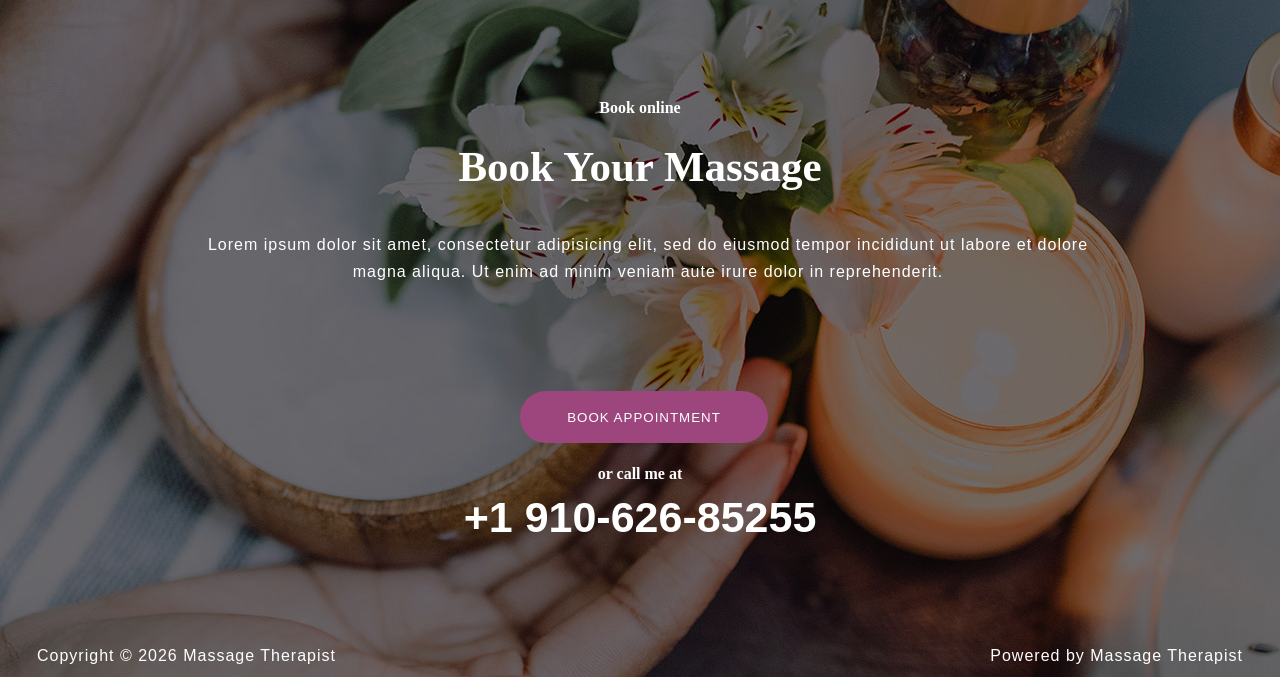
<file: testimonial.html>
<!DOCTYPE html>
<html lang="en">
<head>
    <meta charset="UTF-8">
    <meta name="viewport" content="width=device-width, initial-scale=1.0">
    <title>Document</title>
    <link rel="stylesheet" href="/testimonial.css">
    
</head>
<body>
    <div id="hero-container">
    <div id="header-container">
        <a href=""><div id="logo-pic"></div></a>
        
        <div id="header-links">
            <ul>
                <li class="header-links"><a class="header-links" href="/index.html">HOME</a></li>
                <li class="header-links"><a class="header-links" href="/about.html">ABOUT</a></li>
                <li class="header-links"><a class="header-links" href="/massage.html">MASSAGES</a></li>
                <li class="header-links"><a class="header-links" href="/testimonial.html">TESTIMONIALS</a></li>
                <li class="header-links"><a class="header-links" href="/contacts.html">CONTACT</a></li>
            </ul>
        </div>
        <button class="appointment-btn">BOOK APPOINTMENT</button>
    </div>
    <!-- hero -->
     <div id="about-hero">
        <h1 class="about-heading">Testimonials</h1>
     </div>
     <!-- -------------- -->
      <div id="lorem-cintainer">
        <div class="lorems1">
            <div class="lorem-box">
                <h1 class="qoutes">“</h1>
                <p class="lorem3">“Lorem ipsum dolor sit amet, consectetur adipisicing  <br> elit, sed do eiusmod tempor incididunt ut labore et <br> dolore magna aliqua. Ut enim ad minim.”</p>
                <p class="name">Richard Douglas</p>
            </div>
            <div class="lorem-box">
                <h1 class="qoutes">“</h1>
                <p class="lorem3">“Lorem ipsum dolor sit amet, consectetur adipisicing <br> elit, sed do eiusmod tempor incididunt ut labore et <br> dolore magna aliqua. Ut enim ad minim.”</p>
                <p class="name">Evelyn Watson</p>
            </div>
        </div>
        <div class="lorems">
            <div class="lorem-box">
                <h1 class="qoutes">“</h1>
                <p class="lorem3">“Lorem ipsum dolor sit amet, consectetur adipisicing <br> elit, sed do eiusmod tempor incididunt ut labore et <br> dolore magna aliqua. Ut enim ad minim.”</p>
                <p class="name">Charles Cooper</p>
            </div>
            <div class="lorem-box">
                <h1 class="qoutes">“</h1>
                <p class="lorem3">“Lorem ipsum dolor sit amet, consectetur adipisicing <br> elit, sed do eiusmod tempor incididunt ut labore et <br> dolore magna aliqua. Ut enim ad minim.”</p>
                <p class="name">Crystal Little</p>
            </div>
        </div>
        <div class="lorems">
            <div class="lorem-box">
                <h1 class="qoutes">“</h1>
                <p class="lorem3">“Lorem ipsum dolor sit amet, consectetur adipisicing <br> elit, sed do eiusmod tempor incididunt ut labore et <br> dolore magna aliqua. Ut enim ad minim.”</p>
                <p class="name">Rose Spencer</p>
            </div>
            <div class="lorem-box">
                <h1 class="qoutes">“</h1>
                <p class="lorem3">“Lorem ipsum dolor sit amet, consectetur adipisicing <br> elit, sed do eiusmod tempor incididunt ut labore et <br> dolore magna aliqua. Ut enim ad minim.”</p>
                <p class="name">Jane Mills</p>
            </div>
        </div>
        
      </div>

     <!-- footer -->
     <div id="footer-container">
        <p class="book-online">Book online​</p>
        <h2 class="read-heading5">Book Your Massage​</h2>
        <div class="lorem-div"> <p class="lorem2">Lorem ipsum dolor sit amet, consectetur adipisicing elit, sed do eiusmod tempor  incididunt ut labore et dolore magna aliqua. Ut enim ad minim veniam aute irure  dolor in reprehenderit.</p></div>
        <button class="appointment-btn3">BOOK APPOINTMENT</button>
        <p class="book-online2">or call me at</p>
        <h2 class="read-heading6">+1 910-626-85255</h2>
        <p class="copyright">Copyright © 2026 Massage Therapist</p>
        <p class="powered">Powered by Massage Therapist</p>
     </div>
</file>
<file: index.css>
*, *::before, *::after {
    box-sizing: border-box;
}
 
html, body {
    overflow-x: hidden;
}
 
*{
    margin: 0%;
    padding: 0%;
}
#hero-container{
    width: 100%;
    height: 840px;
    background:
    linear-gradient(
      to bottom,
      rgba(31, 58, 67, 0.75),   /* deep teal */
      rgba(90, 63, 92, 0.65),   /* mid blend */
      rgba(228, 111, 163, 0.836) /* pink/purple */
    ),
    url(/images/spa-therapy\ \(1\).jpg);
    background-color: rgba(0, 0, 0, 0.32);

  background-blend-mode: overlay;
  background-size: cover;
  background-position: center;
}
#header-container{
    width: 100%;
    height: 117px;
    display: flex;
    /* border: 1px solid black; */
}
#logo-pic{
    width: 150px;
    height: 100%;
    background-image: url(/images/massage-logo-free.svg);
    background-size: 100% 100%;
    margin-left: 30px;
    /* display: inline-block;
    vertical-align: top; */
}
#header-links{
    width: 600px;
    height: 90%;
    /* border: 1px solid red; */
    margin-left: 265px;
    margin-top: 5px;


}
.header-links{
    color: #c6c6c6;
    display: inline-block;
    vertical-align: top;
    text-decoration: none;
    font-family: Arial, Helvetica, sans-serif;
    padding-left: 15px;
    font-size: 14px;
    padding-top: 20px;
}
.header-links:hover{
    color: #FFFFFF;
    transition: 0.5s;
}
.appointment-btn{
    width: 248px;
    height: 52px;
    border: none;
    background-color: #9D467E;
    color: white;
    border-radius: 30px;
    margin-top: 30px;
    margin-left: -60px;
    letter-spacing: 1px;
}
.appointment-btn:hover{
    background-color: #C157A3;
    transition: 0.5s;
}
#head-text{
    width: 800px;
    height: 400px;
    /* border: 1px solid red; */
    margin-left: 70px;
    margin-top: 168px;
}
.hero-para{
    /* font-family: Arial, Helvetica, sans-serif; */
    font-size: 18.5px;
    font-weight: bold;
    color: white;
}
.hero-heading{
    font-family: Cambria, Cochin, Georgia, Times, 'Times New Roman', serif;
    font-weight: bolder;
    font-size: 95px;
    color: white;
    padding-top: 7px;
}
.para-head{
    font-family: Arial, Helvetica, sans-serif;
    font-size: 16px;
    letter-spacing: 0.5px;
    color: #e3e3e3;
    word-spacing: 3px;
    padding-top: 40px;
    line-height: 25px;
}
.book-btn{
    width: 155px;
    height: 48px;
    border: none;
    border-radius: 25px;
    background-color: #69727D;
    color: white;
    margin-top: 41px;
    font-size: 16px;
}
#read-container{
 width: 100%;
 height: 740px;
 background-color: #F4F4F4;
 border-top: 1px solid #F4F4F4;

}
.heading-read{
    width: 100%;
    height: 90px;
    /* border: 1px solid black; */
    margin-top: 100px;
    /* margin-left: 400px; */
}
.welcome{
    font-family: Cambria, Cochin, Georgia, Times, 'Times New Roman', serif;
    font-weight: bold;
    font-size: 18px;
    text-align: center;
    color: #9D467E;
    letter-spacing: 0.3px;

}
.read-heading{
    font-family: Cambria, Cochin, Georgia, Times, 'Times New Roman', serif;
    font-weight: bold;
    font-size: 40px;
    text-align: center;
    color: #9D467E;
    letter-spacing: 0.3px;
    margin-top: 3px;
}
.paragraph{
    font-family: Arial, Helvetica, sans-serif;
    font-size: 17px;
    color: black;
    text-align: center;
    line-height: 25px;
    letter-spacing: 0.5px;
    padding-top: 25px;
}
.read-btn{
    width: 200px;
    height: 52px;
    border: none;
    background-color: #9D467E;
    color: white;
    border-radius: 30px;
    margin-top: 40px;
    display: block;
    margin: 40px auto 0;
    letter-spacing: 1px;
    
}
.read-btn:hover{
    background-color: #C157A3;
    transition: 0.5s;
}
.services-container{
    width: 89.2%;
    height: 477px;
    /* border: 2px solid red; */
    margin-left: 63px;
    margin-top: 130px;
    display: flex;

}
.services-container2{
    width: 89.99%;
    height: 477px;
    /* border: 2px solid red; */
    margin-left: 63px;
    /* margin-top: 130px; */
    display: flex;

}
.service-pic1{
    width: 50%;
    height: 100%;
    /* border: 1px solid black; */
    background-image: url(/images/pic-04-400x337.jpg);
    background-size: 100% 100%;
}
.service-pic2{
    width: 50%;
    height: 100%;
    /* border: 1px solid black; */
    background-image: url(/images/pic-02-400x337.jpg);
    background-size: 100% 100%;
}
.service-pic3{
    width: 50%;
    height: 100%;
    /* border: 1px solid black; */
    background-image: url(/images/pic-03-300x253.jpg);
    background-size: 100% 100%;
}
.service-boxes{
    width: 50%;
    height: 100%;
    /* border: 1px solid black; */
    background-color: #9D467E;
}
.welcome2{
    font-family: Cambria, Cochin, Georgia, Times, 'Times New Roman', serif;
    font-weight: bold;
    font-size: 18px;
    text-align: center;
    color: white;
    letter-spacing: 0.3px;
    margin-top: 130px;

}
.read-heading2{
    font-family: Cambria, Cochin, Georgia, Times, 'Times New Roman', serif;
    font-weight: bold;
    font-size: 30px;
    color: white;
    text-align: center;
    letter-spacing: 0.3px;
    margin-top: 3px;
}
.paragraph2{
    font-family: Arial, Helvetica, sans-serif;
    font-size: 17px;
    color: white;
    text-align: center;
    line-height: 25px;
    letter-spacing: 0.5px;
    padding-top: 15px;
}
.book-btn2{
    width: 155px;
    height: 48px;
    border: 2px solid white;
    border-radius: 25px;
    background-color: #9D467E;
    color: white;
    margin-top: 46px;
    font-size: 16px;
    margin-left: 210px;
}
#booking-container{
    width: 100%;
    height: 572px;
    border-top: 1px solid white;
    background-image: url(/images/banner-02.jpg);
    background-size: cover;
    margin-top: 130px;
    background-position: center;
    background-blend-mode: darken;
    background: 
    linear-gradient(
      to bottom,
      rgba(31, 58, 67, 0.75),   /* deep teal */
      rgba(90, 63, 92, 0.65),   /* mid blend */
      rgba(255, 149, 197, 0.836) /* pink/purple */
    ),
    url(/images/banner-02.jpg);
    background-color: #00000047;
    background-blend-mode: overlay;
  background-size: cover;
  background-position: center;
}
.read-heading3{
    font-family: Cambria, Cochin, Georgia, Times, 'Times New Roman', serif;
    font-weight: bold;
    font-size: 43px;
    color: white;
    text-align: center;
    /* letter-spacing: 0.3px; */
    margin-top: 20px;
}
.welcome3{
    font-family: Cambria, Cochin, Georgia, Times, 'Times New Roman', serif;
    font-weight: bold;
    font-size: 18px;
    text-align: center;
    color: white;
    letter-spacing: 0.3px;
    padding-top: 150px;

}
.paragraph3{
    font-family: Arial, Helvetica, sans-serif;
    font-size: 17px;
    color: white;
    text-align: center;
    line-height: 27px;
    letter-spacing: 0.5px;
    padding-top: 27px;
    padding-left: 180px;
    padding-right: 180px;
}
.book-btn3{
    width: 155px;
    height: 48px;
    border: none;
    border-radius: 25px;
    background-color: #69727D;
    color: white;
    margin-top: 50px;
    font-size: 16px;
    margin-left: 560px;
}
#testinomial-container{
    width: 100%;
    height: 750px;
    /* border: 2px solid red; */
    background-color: #F2F2F2;
}
.welcome4{
    font-family: Cambria, Cochin, Georgia, Times, 'Times New Roman', serif;
    font-weight: bold;
    font-size: 18px;
    text-align: center;
    color: #9D467E;
    letter-spacing: 0.3px;
    padding-top: 100px;

}
.read-heading4{
    font-family: Cambria, Cochin, Georgia, Times, 'Times New Roman', serif;
    font-weight: bold;
    font-size: 40px;
    text-align: center;
    color: #9D467E;
    letter-spacing: 0.3px;
    margin-top: 18px;
}
.review-container{
    width: 89.99%;
    height: 360px;
    /* border: 2px solid red; */
    margin-left: 63px;
    margin-top: 70px;
    display: flex;
    justify-content: space-between;
    
}
.review-box{
    width: 48.5%;
    height: 100%;
    /* border: 1px solid black; */
    background-color: #FFFFFF;
    box-shadow: 0px 4px 10px rgba(0, 0, 0, 0.2);
}

.lorem{
    font-family: Arial, Helvetica, sans-serif;
    font-size: 16px;
    padding-left: 46px;
    padding-top: 20px;
    padding-right: 40px;
    letter-spacing: 1px;
    line-height: 25px;

}
.welcome5{
    font-family: Cambria, Cochin, Georgia, Times, 'Times New Roman', serif;
    font-weight: bold;
    font-size: 18px;
    /* text-align: center; */
    color: #9D467E;
    padding-left: 46px;
    letter-spacing: 0.3px;
    padding-top: 40px;

}
.star{
    padding-top: 20px;
   padding-left: 44px;

}
.profile-pic{
    width: 115px;
    height: 115px;
    border-radius: 50%;
    background-image: url(/images/clients01-free-img-150x150.jpg);
    background-size: cover;
    margin-top: -20px;
    margin-left: 46px;
}
.profile-pic2{
    width: 115px;
    height: 115px;
    border-radius: 50%;
    background-image: url(/images/clients03-free-img-150x150.jpg);
    background-size: cover;
    margin-top: -20px;
    margin-left: 46px;
}
#footer-container{
    width: 100%;
    height: 700px;
    /* border: 2px solid red; */
    background-image: url(/images/footer-image.jpg);
    /* background-size: cover; */
    background-position: center;
    background-blend-mode: darken;
    background-color: #00000081;
}
.book-online{
    font-size: 16px;
    font-weight: bold;
    color: white;
    padding-top: 122px;
    text-align: center;
}
.read-heading5{
    font-family: Cambria, Cochin, Georgia, Times, 'Times New Roman', serif;
    font-weight: bold;
    font-size: 43px;
    color: white;
    text-align: center;
    /* letter-spacing: 0.3px; */
    margin-top: 25px;
}
.lorem-div2{
    width: 95%;
    height: 350px;
    margin-left: 25px;
}
.lorem-div{
    width: 70%;
    height: 150px;
    margin-left: 200px;
}
.lorem2{
    font-family: Arial, Helvetica, sans-serif;
    font-size: 16px;
    /* padding-left: 46px; */
    padding-top: 40px;
    letter-spacing: 1px;
    line-height: 27px;
    text-align: center;
    color: white;
    

}
.appointment-btn3{
    width: 248px;
    height: 52px;
    border: none;
    background-color: #9D467E;
    color: white;
    
    border-radius: 30px;
    margin-top: 50px;
    display: block;
    margin: 50px auto 0;
    letter-spacing: 1px;
}
.appointment-btn3:hover{
        background-color: #C157A3;
        transition: 0.5s;
    }

.book-online2{
    font-size: 16px;
    font-weight: bold;
    color: white;
    padding-top: 22px;
    text-align: center;
}
.read-heading6{
    font-family: Arial, Helvetica, sans-serif;
    font-weight: bold;
    font-size: 43px;
    color: white;
    text-align: center;
    /* letter-spacing: 0.3px; */
    margin-top: 10px;
}
.copyright{
    font-family: Arial, Helvetica, sans-serif;
    font-size: 16px;
    padding-left: 37px;
    padding-top: 100px;
    letter-spacing: 1px;
    line-height: 27px;
    /* text-align: center; */
    color: white;
    /* display: inline-block;
    vertical-align: top; */
}
.powered{
    text-align: end;
    font-family: Arial, Helvetica, sans-serif;
    font-size: 16px;
    padding-right:37px;
    margin-top: -27px;
    letter-spacing: 1px;
    line-height: 27px;
    /* text-align: center; */
    color: white;
    /* display: inline-block;
    vertical-align: top; */
    
}
.social-icons{
    text-align: center;
    margin-top: 40px;
    /* display: flex;
     */
}
.icon{
    width: 40px;
    height: 40px;
    border-radius: 50%;
    background-color: white;
    margin-left: 10px;
    display: inline-block;
    vertical-align: top;
}
.fa-facebook-f{
    color: #9D467E;
    margin-top: 12px;
}

.fa-twitter{
    color: #9D467E;
    margin-top: 12px;
}
.fa-yelp{
    color: #9D467E;
    margin-top: 12px;
}
.fa-google-plus-g{
    color: #9D467E;
    margin-top: 12px;
}
 @media screen and (max-width: 580px){
    #hero-container{
    width: 100%;
    height: 470px;
    
    background:
    linear-gradient(
      to bottom,
      rgba(31, 58, 67, 0.75),   /* deep teal */
      rgba(90, 63, 92, 0.65),   /* mid blend */
      rgba(228, 111, 163, 0.836) /* pink/purple */
    ),
    url(/images/spa-therapy\ \(1\).jpg);
    background-color: rgba(0, 0, 0, 0.32);

  background-blend-mode: overlay;
  background-size: cover;
  background-position: center;
}
#header-container{
    height: auto;
        min-height: 80px;
        display: flex;
        flex-wrap: wrap;
        align-items: center;
        padding: 10px;
}
#logo-pic{
    width: 100px;
        height: 60px;
        margin-left: 10px;
        flex-shrink: 0;
}
#header-links{
    width: 100%;
        height: auto;
        margin-left: 0;
        margin-top: 5px;
        display: flex;
        flex-wrap: wrap;
        align-items: center;


}
.header-links{
    color: #c6c6c6;
    /* display: inline-block;
    vertical-align: top;
    text-decoration: none; */
    font-family: Arial, Helvetica, sans-serif;
    padding-left: 6px;
    font-size: 11px;
    padding-top: 4px;
}
.header-links:hover{
    color: #FFFFFF;
    transition: 0.5s;
}
.appointment-btn{
    width: 150px;
    height: 44px;
    border: none;
    background-color: #9D467E;
    color: white;
    font-size: 12px;
    border-radius: 30px;
    margin-top: 15px;
    letter-spacing: 1px;
    
    margin-left: auto;
    margin-right: auto;
}
.appointment-btn:hover{
    background-color: #C157A3;
    transition: 0.5s;
}
#head-text{
    width: 100%;
    height: auto;
    /* border: 1px solid red; */
    margin-left: 0px;
    margin-top: 40px;
    text-align: center;
    padding: 0 15px;
}
.hero-para{
    /* font-family: Arial, Helvetica, sans-serif; */
    font-size: 12px;
    font-weight: bold;
    color: white;
}
.hero-heading{
    font-family: Cambria, Cochin, Georgia, Times, 'Times New Roman', serif;
    font-weight: bolder;
    font-size: 30px;
    color: white;
    padding-top: 2px;
}
.para-head{
    font-family: Arial, Helvetica, sans-serif;
    font-size: 11px;
    letter-spacing: 0.5px;
    color: #e3e3e3;
    word-spacing: 3px;
    padding-top: 10px;
    line-height: 15px;
}
.book-btn{
    width: 148px;
    height: 44px;
    border: none;
    border-radius: 25px;
    background-color: #69727D;
    color: white;
    margin-top: 50px;
    font-size: 15px;
     display: block;
        margin-left: auto;
        margin-right: auto;
}
#read-container{
 width: 100%;
 height: 800px;
 padding-bottom: 40px;
 background-color: #F4F4F4;
 border-top: 1px solid #F4F4F4;

}
.heading-read{
    width: 100%;
    height: auto;
    /* border: 1px solid black; */
    margin-top: 50px;
    /* margin-left: 400px; */
}
.welcome{
    font-family: Cambria, Cochin, Georgia, Times, 'Times New Roman', serif;
    font-weight: bold;
    font-size: 15px;
    text-align: center;
    color: #9D467E;
    letter-spacing: 0.3px;

}
.read-heading{
    font-family: Cambria, Cochin, Georgia, Times, 'Times New Roman', serif;
    font-weight: bold;
    font-size: 24px;
    text-align: center;
    color: #9D467E;
    letter-spacing: 0.3px;
    margin-top: 3px;
}
.paragraph{
    font-family: Arial, Helvetica, sans-serif;
    font-size: 14px;
    color: black;
    text-align: center;
    line-height: 20px;
    letter-spacing: 1.2px;
    padding-top: 25px;
    padding-left: 15px;
    padding-right: 15px;
}
.read-btn{
    width: 200px;
    height: 52px;
    border: none;
    background-color: #9D467E;
    color: white;
    border-radius: 30px;
    margin-top: 120px;
    /* margin-left: 155px; */
    letter-spacing: 1px;
    display: block;
        margin-left: auto;
        margin-right: auto;
    
}
.read-btn:hover{
    background-color: #C157A3;
    transition: 0.5s;
}
.services-container{
    width: 100%;
    height: auto;
    /* border: 2px solid red; */
    margin-left: 0px;
    margin-top: 0px;
    display: block;
    

}
.services-container2{
    width: 100%;
    height: auto;
    /* height: 800px; */
    /* border: 2px solid red; */
    margin-left: 0px;
    display: block;
    /* margin-top: 130px; */
    

}
.service-pic1{
    width: 100%;
    height: 400px;
    /* border: 1px solid black; */
    background-image: url(/images/pic-04-400x337.jpg);
    background-size: 100% 100%;
}
.service-pic2{
    width: 100%;
    height: 400px;
    /* border: 1px solid black; */
    background-image: url(/images/pic-02-400x337.jpg);
    background-size: 100% 100%;
}
.service-pic3{
    width: 100%;
    height: 400px;
    /* border: 1px solid black; */
    background-image: url(/images/pic-03-300x253.jpg);
    background-size: 100% 100%;
}
.service-boxes{
    width: 100%;
    height: 300px;
    /* border: 1px solid black; */
    background-color: #9D467E;
    margin-top: -125px;
}
.welcome2{
    font-family: Cambria, Cochin, Georgia, Times, 'Times New Roman', serif;
    font-weight: bold;
    font-size: 14px;
    text-align: center;
    color: white;
    letter-spacing: 0.3px;
    padding-top: 30px;

}
.read-heading2{
    font-family: Cambria, Cochin, Georgia, Times, 'Times New Roman', serif;
    font-weight: bold;
    font-size: 22px;
    color: white;
    text-align: center;
    letter-spacing: 0.3px;
    margin-top: 3px;
}
.paragraph2{
    font-family: Arial, Helvetica, sans-serif;
    font-size: 13px;
    color: white;
    text-align: center;
    line-height: 25px;
    letter-spacing: 0.5px;
    padding-top: 15px;
}
.book-btn2{
    width: 155px;
    height: 48px;
    border: 2px solid white;
    border-radius: 25px;
    background-color: #9D467E;
    color: white;
    margin-top: 46px;
    font-size: 16px;
    margin-left: auto;
        margin-right: auto;
        display: block;
}
#booking-container{
    width: 100%;
    height: auto;
    height: 404px;
    border-top: 1px solid white;
    background-image: url(/images/banner-02.jpg);
    background-size: cover;
    margin-top: 0px;
    background-position: center;
    background-blend-mode: darken;
    background: 
    linear-gradient(
      to bottom,
      rgba(31, 58, 67, 0.75),   /* deep teal */
      rgba(90, 63, 92, 0.65),   /* mid blend */
      rgba(255, 149, 197, 0.836) /* pink/purple */
    ),
    url(/images/banner-02.jpg);
    background-color: #00000047;
    background-blend-mode: overlay;
  background-size: cover;
  background-position: center;
}
.read-heading3{
    font-family: Cambria, Cochin, Georgia, Times, 'Times New Roman', serif;
    font-weight: bold;
    font-size: 25px;
    color: white;
    padding: 0 15px;
    /* padding-left: 20px;
    padding-right: 20px; */
    text-align: center;
    /* letter-spacing: 0.3px; */
    margin-top: 10px;
}
.welcome3{
    font-family: Cambria, Cochin, Georgia, Times, 'Times New Roman', serif;
    font-weight: bold;
    font-size: 14px;
    text-align: center;
    color: white;
    letter-spacing: 0.3px;
    padding-top: 50px;

}
.paragraph3{
    font-family: Arial, Helvetica, sans-serif;
    font-size: 14px;
    color: white;
    text-align: center;
    line-height: 25px;
    letter-spacing: 0.5px;
    padding-left: 20px;
        padding-right: 20px;
        padding-top: 15px;
}
.book-btn3{
    width: 155px;
    height: 48px;
    border: none;
    border-radius: 25px;
    background-color: #69727D;
    color: white;
    margin-top: 30px;
    font-size: 16px;
    display: block;
        margin-left: auto;
        margin-right: auto;
}
#testinomial-container{
    width: 100%;
    height: auto;
    /* height: 960px; */
    /* border: 2px solid red; */
    background-color: #F2F2F2;
}
.welcome4{
    font-family: Cambria, Cochin, Georgia, Times, 'Times New Roman', serif;
    font-weight: bold;
    font-size: 14px;
    text-align: center;
    color: #9D467E;
    letter-spacing: 0.3px;
    padding-top: 65px;
    

}
.read-heading4{
    font-family: Cambria, Cochin, Georgia, Times, 'Times New Roman', serif;
    font-weight: bold;
    font-size: 25px;
    text-align: center;
    color: #9D467E;
    letter-spacing: 0.3px;
    margin-top: 18px;
}
.review-container{
    width: 100%;
    height: auto;
    /* border: 2px solid red; */
    margin-left: 0px;
    margin-top: 30px;
    display: block;
     padding: 0 15px;
    
}
.review-box{
    width: 100%;
    height: auto;
    /* border: 1px solid black; */
    background-color: #FFFFFF;
    margin-left: 0px;
    margin-top: 20px;
     display: block;
        padding-bottom: 15px;
    box-shadow: 0px 4px 10px rgba(0, 0, 0, 0.2);
}

.lorem{
    font-family: Arial, Helvetica, sans-serif;
    font-size: 16px;
    /* padding-left: 46px; */
    padding-top: 20px;
    letter-spacing: 1px;
    line-height: 25px;
    text-align: center;
    padding-left: 15px;
        padding-right: 15px;

}
.welcome5{
    font-family: Cambria, Cochin, Georgia, Times, 'Times New Roman', serif;
    font-weight: bold;
    font-size: 14px;
    /* text-align: center; */
    color: #9D467E;
    /* padding-left: 46px; */
    letter-spacing: 0.3px;
    padding-top: 10px;
     text-align: center;
     padding-left: 0;
     padding-right: 0px;

}
.star{
    padding-top: 8px;
   /* padding-left: 44px; */
   text-align: center;
    padding-right: 0px;
    padding-left: 0px;

}
.profile-pic{
    width: 90px;
    height: 90px;
    border-radius: 50%;
    background-image: url(/images/clients01-free-img-150x150.jpg);
    background-size: cover;
    margin-top: 10px;
    margin-left: auto;
        margin-right: auto;
}
.profile-pic2{
    width: 90px;
    height: 90px;
    border-radius: 50%;
    background-image: url(/images/clients03-free-img-150x150.jpg);
    background-size: cover;
    margin-top: 10px;
    margin-left: auto;
        margin-right: auto;
}
#footer-container{
    width: 100%;
    height: auto;
    /* border: 2px solid red; */
    background-image: url(/images/footer-image.jpg);
    /* background-size: cover; */
    background-position: center;
    background-blend-mode: darken;
    background-color: #00000081;
}
.book-online{
    font-size: 14px;
    font-weight: bold;
    color: white;
    padding-top: 50px;
    text-align: center;
}
.read-heading5{
    font-family: Cambria, Cochin, Georgia, Times, 'Times New Roman', serif;
    font-weight: bold;
    font-size: 25px;
    color: white;
    text-align: center;
    /* letter-spacing: 0.3px; */
    margin-top: 25px;
}
.lorem-div{
    width: 95%;
    height: auto;
    margin-left: auto;
        margin-right: auto;
}


.lorem2{
    font-family: Arial, Helvetica, sans-serif;
    font-size: 14px;
    /* padding-left: 46px; */
    padding-top: 20px;
    letter-spacing: 1px;
    line-height: 27px;
    text-align: center;
    color: white;
    

}
.appointment-btn3{
    width: 248px;
    height: 52px;
    border: none;
    background-color: #9D467E;
    color: white;
    border-radius: 30px;
     display: block;
        margin-left: auto;
        margin-right: auto;
        margin-top: 25px;
    letter-spacing: 1px;
}
.appointment-btn3:hover{
        background-color: #C157A3;
        transition: 0.5s;
    }

.book-online2{
    font-size: 14px;
    font-weight: bold;
    color: white;
    padding-top: -10px;
    text-align: center;
}
.read-heading6{
    font-family: Arial, Helvetica, sans-serif;
    font-weight: bold;
    font-size: 25px;
    color: white;
    text-align: center;
    /* letter-spacing: 0.3px; */
    margin-top: 10px;
}
.copyright{
    font-family: Arial, Helvetica, sans-serif;
    font-size: 13px;
   padding-left: 0;
    padding-top: 0px;
    letter-spacing: 1px;
    line-height: 27px;
     text-align: center;
    margin-top: 30px;
    color: white;
    /* display: inline-block;
    vertical-align: top; */
}
.powered{
    text-align: center;
    font-family: Arial, Helvetica, sans-serif;
    font-size: 13px;
    
    margin-top: 0px;
    letter-spacing: 1px;
    line-height: 27px;
    padding-right: 0;
    padding-left: 0px;
    /* text-align: center; */
    color: white;
    /* display: inline-block;
    vertical-align: top; */
    
}
 }
</file>
<file: about.css>
*, *::before, *::after {
    box-sizing: border-box;
}
 
html, body {
    overflow-x: hidden;
}
 
*{
    margin: 0%;
    padding: 0%;
}
#hero-container{
    width: 100%;
    height: auto;
    /* border: 2px solid red; */
    /* background-image: url(/images/spa-therapy\ \(1\).jpg);
    background-size: cover;
    background-position: center;
    background-color: rgba(137, 43, 226, 0.292); */
}
#header-container{
    width: 100%;
    height: 117px;
    display: flex;
    /* border: 1px solid black; */
}
#logo-pic{
    width: 150px;
    height: 100%;
    background-image: url(/images/massage-black-logo-free.svg);
    background-size: 100% 100%;
    margin-left: 30px;
    /* display: inline-block;
    vertical-align: top; */
}
#header-links{
    width: 600px;
    height: 90%;
    /* border: 1px solid red; */
    margin-left: 265px;
    margin-top: 5px;


}
.header-links{
    color: black;
    display: inline-block;
    vertical-align: top;
    text-decoration: none;
    font-family: Arial, Helvetica, sans-serif;
    padding-left: 15px;
    font-size: 14px;
    padding-top: 20px;
}
.header-links:hover{
    color: #9D467E;
    transition: 0.5s;
}
.appointment-btn{
    width: 248px;
    height: 52px;
    border: none;
    background-color: #9D467E;
    color: white;
    border-radius: 30px;
    margin-top: 30px;
    margin-left: -60px;
    letter-spacing: 1px;
}
.appointment-btn:hover{
    background-color: #C157A3;
    transition: 0.5s;
}
/* footer */
#footer-container{
    width: 100%;
    height: 700px;
    /* border: 2px solid red; */
    background-image: url(/images/footer-image.jpg);
    /* background-size: cover; */
    background-position: center;
    background-blend-mode: darken;
    background-color: #00000081;
}
.book-online{
    font-size: 16px;
    font-weight: bold;
    color: white;
    padding-top: 122px;
    text-align: center;
}
.read-heading5{
    font-family: Cambria, Cochin, Georgia, Times, 'Times New Roman', serif;
    font-weight: bold;
    font-size: 43px;
    color: white;
    text-align: center;
    /* letter-spacing: 0.3px; */
    margin-top: 25px;
}
.lorem-div{
    width: 70%;
    height: 150px;
    margin-left: 200px;
}
.lorem2{
    font-family: Arial, Helvetica, sans-serif;
    font-size: 16px;
    /* padding-left: 46px; */
    padding-top: 40px;
    letter-spacing: 1px;
    line-height: 27px;
    text-align: center;
    color: white;
}
.appointment-btn3{
    width: 248px;
    height: 52px;
    border: none;
    background-color: #9D467E;
    color: white;
    border-radius: 30px;
    margin-top: 50px;
    margin-left: 520px;
    letter-spacing: 1px;
}
.book-online2{
    font-size: 16px;
    font-weight: bold;
    color: white;
    padding-top: 22px;
    text-align: center;
}
.read-heading6{
    font-family: Arial, Helvetica, sans-serif;
    font-weight: bold;
    font-size: 43px;
    color: white;
    text-align: center;
    /* letter-spacing: 0.3px; */
    margin-top: 10px;
}
.copyright{
    font-family: Arial, Helvetica, sans-serif;
    font-size: 16px;
    padding-left: 37px;
    padding-top: 100px;
    letter-spacing: 1px;
    line-height: 27px;
    /* text-align: center; */
    color: white;
    /* display: inline-block;
    vertical-align: top; */
}
.powered{
    text-align: end;
    font-family: Arial, Helvetica, sans-serif;
    font-size: 16px;
    padding-right:37px;
    margin-top: -27px;
    letter-spacing: 1px;
    line-height: 27px;
    /* text-align: center; */
    color: white;
    /* display: inline-block;
    vertical-align: top; */
    
}
#about-hero{
    width: 100%;
    height: 320px;
    /* border: 2px solid red; */
    display: flex;
    justify-content: start;
    align-items: center;
    
    background-image: url(/images/katherine-hanlon.jpg);
    background-size: cover;
    background-position: center;
    background-blend-mode: overlay;
    background-color: #80005358;
    
}
.about-heading{
    font-family: Cambria, Cochin, Georgia, Times, 'Times New Roman', serif;
    font-weight: bold;
    font-size: 95px;
    color: white;
    padding-left: 60px;
}
#about-me{
    width: 100%;
    height: 1270px;
    /* border: 2px solid red; */
    background-color: #F4F4F4;
}
/* .lorem-container{
    width: 70%;
    height: 200px;
    border: 1px solid red;

} */
 .lorem-div{
    width: 70%;
    height: 150px;
    margin-left: 200px;
}
 .lorem-txt{
    text-align: center;
    font-family: Arial, Helvetica, sans-serif;
    font-size: 20px;
    letter-spacing: 1px;
    line-height: 25px;
    word-spacing: 5px;
    padding-top: 160px;
 }
 .profile-photo{
    width: 60px;
    height: 60px;
    border-radius: 50%;
    background-image: url(/images/clients01-free-img.jpg);
    background-size: cover;
    margin-left: 515px;
    margin-top: 100px;
    display: inline-block;
    vertical-align: top;
 }
 .name{
    font-family: Arial, Helvetica, sans-serif;
    font-size: 16px;
    /* font-weight: bold; */
    text-align: center;
    display: inline-block;
    vertical-align: top;
    padding-top: 107px;
    margin-left: 20px;
     letter-spacing: 1px;
 }
.actress{
    font-family: Arial, Helvetica, sans-serif;
    font-size: 13px;
    /* font-weight: bold; */
    text-align: center;
    /* display: inline-block;
    vertical-align: top; */
    margin-top: -22px;
    padding-left: 100px;
     letter-spacing: 1px;
     color: rgb(36, 36, 36);
}
#few-words{
    width: 500px;
    height: 311px;
    margin-top: 170px;
    /* border: 1px solid red; */
    display: inline-block;
    vertical-align: top;
}
#picture{
    width: 760.5px;
    height: 311px;
     margin-top: 170px;
    /* border: 1px solid red; */
    display: inline-block;
    vertical-align: top;
    background-image: url(/images/pic-10.jpg);
    background-size: cover;
}
.whoo{
    font-family: Cambria, Cochin, Georgia, Times, 'Times New Roman', serif;
    font-weight: bold;
    font-size: 18px;
    color: #9D467E;
    padding-left: 88px;
    padding-top: 87px;
}
.whoo-heading{
    font-family: Cambria, Cochin, Georgia, Times, 'Times New Roman', serif;
    font-weight: bold;
    font-size: 45px;
    color: #9D467E;
    padding-left: 86px;
    padding-top: 30px;
}
#textbox{
    width: 720px;
    height: 300px;
    /* border: 1px solid red; */
    margin-left: 535px;
    margin-top: 110px;

}
.bold-paragraph{
    font-family: Arial, Helvetica, sans-serif;
    font-weight: bold;
    line-height: 27px;
    letter-spacing: 0.5px;
    padding-right: 40px;
}
.para2{
    width: 270px;
    height: 250px;
    /* border: 1px solid red; */
    margin-top: 40px;
    display: inline-block;
    vertical-align: top;
    margin-left: 65px;
}
.para{
    width: 270px;
    height: 250px;
    /* border: 1px solid red; */
    margin-top: 40px;
    display: inline-block;
    vertical-align: top;
    /* margin-left: 50px; */
}
.para-txt{
    font-family: Arial, Helvetica, sans-serif;
    letter-spacing: 1px;
    line-height: 25px;
    font-size: 15px;
    display: inline-block;
    vertical-align: top;

}
#massage-benifits{
    width: 100%;
    height: 1000px;
    /* border: 2px solid red; */
}
.number-boxs{
    width: 550px;
    height: 122px;
    border-bottom: 1px solid #9D467E;
    margin-left: 645px;
    margin-top: -55px;
}
.number-box{
    width: 550px;
    height: 122px;
    border-bottom: 1px solid #9D467E;
    margin-left: 645px;
    margin-top: 33px;
}
.numbers{
    font-family: Cambria, Cochin, Georgia, Times, 'Times New Roman', serif;
    font-weight: bold;
    font-size: 35px;
    color: #9D467E;

}
.number-heading{
   font-family: Cambria, Cochin, Georgia, Times, 'Times New Roman', serif;
    font-weight: bold;
    padding-top: 15px;
    font-size: 19px;
    color: #9D467E; 
}
.appointment-btn3:hover{
        background-color: #C157A3;
        transition: 0.5s;
    }
    @media screen and (max-width: 580px){
    #hero-container{
    width: 100%;
    height: auto;
}
#header-container{
    height: auto;
    min-height: 80px;
        display: flex;
        flex-wrap: wrap;
        align-items: center;
        padding: 10px;
}
#logo-pic{
    width: 100px;
        height: 60px;
        margin-left: 10px;
        flex-shrink: 0;
}
#header-links{
    width: 100%;
        height: auto;
        margin-left: 0;
        margin-top: 5px;
        display: flex;
        flex-wrap: wrap;
        align-items: center;


}
.header-links{
    color: black;
    display: inline-block;
    vertical-align: top;
    text-decoration: none;
    font-family: Arial, Helvetica, sans-serif;
    padding-left: 3px;
    font-size: 11px;
}
.header-links:hover{
    color: #9D467E;
    transition: 0.5s;
}
.appointment-btn{
    width: 130px;
    height: 42px;
    border: none;
    background-color: #9D467E;
    color: white;
    font-size: 12px;
    border-radius: 30px;
    margin-top: 15px;
    letter-spacing: 1px;
    
    margin-left: auto;
    margin-right: auto;
}
.appointment-btn:hover{
    background-color: #C157A3;
    transition: 0.5s;
}
#footer-container{
    width: 100%;
    height: auto;
    /* border: 2px solid red; */
    background-image: url(/images/footer-image.jpg);
    /* background-size: cover; */
    background-position: center;
    background-blend-mode: darken;
    background-color: #00000081;
}
.book-online{
    font-size: 14px;
    font-weight: bold;
    color: white;
    padding-top: 50px;
    text-align: center;
}
.read-heading5{
    font-family: Cambria, Cochin, Georgia, Times, 'Times New Roman', serif;
    font-weight: bold;
    font-size: 25px;
    color: white;
    text-align: center;
    /* letter-spacing: 0.3px; */
    margin-top: 25px;
}
.lorem-div{
    width: 95%;
    height: auto;
    margin-left: auto;
        margin-right: auto;
}


.lorem2{
    font-family: Arial, Helvetica, sans-serif;
    font-size: 14px;
    /* padding-left: 46px; */
    padding-top: 20px;
    letter-spacing: 1px;
    line-height: 27px;
    text-align: center;
    color: white;
    

}
.appointment-btn3{
    width: 248px;
    height: 52px;
    border: none;
    background-color: #9D467E;
    color: white;
    border-radius: 30px;
     display: block;
        margin-left: auto;
        margin-right: auto;
        margin-top: 25px;
    letter-spacing: 1px;
}
.appointment-btn3:hover{
        background-color: #C157A3;
        transition: 0.5s;
    }

.book-online2{
    font-size: 14px;
    font-weight: bold;
    color: white;
    padding-top: -10px;
    text-align: center;
}
.read-heading6{
    font-family: Arial, Helvetica, sans-serif;
    font-weight: bold;
    font-size: 25px;
    color: white;
    text-align: center;
    padding: 0 15px;
}
.copyright{
    font-family: Arial, Helvetica, sans-serif;
    font-size: 13px;
   padding-left: 0;
    padding-top: 0px;
    letter-spacing: 1px;
    line-height: 27px;
     text-align: center;
    margin-top: 30px;
    color: white;
    /* display: inline-block;
    vertical-align: top; */
}
.powered{
    text-align: center;
    font-family: Arial, Helvetica, sans-serif;
    font-size: 13px;
    
    margin-top: 0px;
    letter-spacing: 1px;
    line-height: 27px;
    padding-right: 0;
    padding-left: 0px;
    /* text-align: center; */
    color: white;
    /* display: inline-block;
    vertical-align: top; */
    
}
/* --------- */
#about-hero{
    width: 100%;
    height: 160px;
    /* border: 2px solid red; */
    display: flex;
    justify-content: center;
    align-items: center;
    background-image: url(/images/katherine-hanlon.jpg);
    background-size: cover;
    background-position: center;
    background-blend-mode: overlay;
    background-color: #80005358;
    
}
.about-heading{
    font-family: Cambria, Cochin, Georgia, Times, 'Times New Roman', serif;
    font-weight: bold;
    font-size: 44px;
    color: white;
    padding-left: 0px;
    text-align: center;
}
#about-me{
    width: 100%;
    height: auto;
    padding-bottom: 40px;
    /* border: 2px solid red; */
    background-color: #F4F4F4;
}
.lorem-container{

    width: 100%;
    height: auto;
    /* border: 1px solid red; */

}
 .lorem-txt{
    text-align: center;
    font-family: Arial, Helvetica, sans-serif;
    font-size: 15px;
    padding-left: 15px;
    padding-right: 15px;
    letter-spacing: 1px;
    line-height: 22px;
    word-spacing: 5px;
    padding-top: 40px;
 }
 .profile-photo{
    width: 60px;
    height: 60px;
    border-radius: 50%;
    background-image: url(/images/clients01-free-img.jpg);
    background-size: cover;
    margin-left: auto;
        margin-right: auto;
        margin-top: 20px;
        display: block;
 }
 .name{
    font-family: Arial, Helvetica, sans-serif;
    font-size: 15px;
    /* font-weight: bold; */
    display: block;
        margin-left: 0;
        padding-top: 10px;
        text-align: center;
     letter-spacing: 1px;
 }
.actress{
    font-family: Arial, Helvetica, sans-serif;
    font-size: 13px;
    /* font-weight: bold; */
    text-align: center;
    
    padding-left: 0;
        margin-top: 5px;
        text-align: center;
     letter-spacing: 1px;
     color: rgb(36, 36, 36);
}
#few-words{
    width: 400px;
    height: auto;
    display: block;
        margin-top: 30px;
        padding: 0 15px;
}
#picture{
    width: 100%;
        height: 220px;
        display: block;
        margin-top: 20px;
        background-size: cover;
    background-image: url(/images/pic-10.jpg);
    background-size: cover;
    background-repeat: no-repeat;
    
}
.who{
    font-family: Cambria, Cochin, Georgia, Times, 'Times New Roman', serif;
    font-weight: bold;
    font-size: 15px;
    color: #9D467E;
    padding-left: 0px;
    margin-top: 20px;
    text-align: center;
}
.who-heading{
     font-family: Cambria, Cochin, Georgia, Times, 'Times New Roman', serif;
    font-weight: bold;
    font-size: 25px;
    color: #9D467E;
    padding-left: 0px;
    padding-top: 10px;
    text-align: center;
    
}
#textbox{
    width: 100%;
    height: auto;
    margin-left: 0;
        margin-top: 20px;
        padding: 0 15px;

}
.bold-paragraph{
    font-family: Arial, Helvetica, sans-serif;
    font-weight: bold;
    font-weight: 14px;
    line-height: 25px;
    letter-spacing: 0.5px;
    padding-right: 0;
}
.para2{
   width: 100%;
        height: auto;
        display: block;
        margin-left: 0;
        margin-top: 20px;
}
.para{
   width: 100%;
        height: auto;
        display: block;
        margin-top: 20px;
}
.para-txt{
    font-family: Arial, Helvetica, sans-serif;
    letter-spacing: 1px;
    line-height: 25px;
    font-size: 14px;
    margin-top: 35px;
    display: block;

}
#massage-benifits{
    width: 100%;
    height: auto;
    padding: 0 15px 40px;
    /* border: 2px solid red; */
}
.whoo{
    font-family: Cambria, Cochin, Georgia, Times, 'Times New Roman', serif;
    font-weight: bold;
    font-size: 15px;
    color: #9D467E;
    padding-left: 0px;
    margin-top: 20px;
    text-align: center;
    
}
.whoo-heading{
    font-family: Cambria, Cochin, Georgia, Times, 'Times New Roman', serif;
    font-weight: bold;
    font-size: 25px;
    color: #9D467E;
    padding-left: 0px;
    padding-top: 10px;
    text-align: center;
      
    
}
.number-boxs{
    width: 100%;
    height: auto;
    border-bottom: 1px solid #9D467E;
    margin-left: 0px;
    margin-top: 30px;
    padding-bottom: 15px;
}
.number-box{
    width: 100%;
        height: auto;
        margin-left: 0;
        margin-top: 20px;
        padding-bottom: 15px;
}
.numbers{
    font-family: Cambria, Cochin, Georgia, Times, 'Times New Roman', serif;
    font-weight: bold;
    font-size: 24px;
    color: #9D467E;

}
.number-heading{
   font-family: Cambria, Cochin, Georgia, Times, 'Times New Roman', serif;
    font-weight: bold;
    padding-top: 15px;
    font-size: 16px;
    color: #9D467E; 
}
.appointment-btn3:hover{
        background-color: #C157A3;
        transition: 0.5s;
    }
    }
</file>
<file: contacts.css>
*, *::before, *::after {
    box-sizing: border-box;
}
 
html, body {
    overflow-x: hidden;
}
 
*{
    margin: 0%;
    padding: 0%;
}
#hero-container{
    width: 100%;
    height: auto;
    /* border: 2px solid red; */
    /* background-image: url(/images/spa-therapy\ \(1\).jpg);
    background-size: cover;
    background-position: center;
    background-color: rgba(137, 43, 226, 0.292); */
}
#header-container{
    width: 100%;
    height: 117px;
    display: flex;
    /* border: 1px solid black; */
}
#logo-pic{
    width: 150px;
    height: 100%;
    background-image: url(/images/massage-black-logo-free.svg);
    background-size: 100% 100%;
    margin-left: 30px;
    /* display: inline-block;
    vertical-align: top; */
}
#header-links{
    width: 600px;
    height: 90%;
    /* border: 1px solid red; */
    margin-left: 265px;
    margin-top: 5px;


}
.header-links{
    color: black;
    display: inline-block;
    vertical-align: top;
    text-decoration: none;
    font-family: Arial, Helvetica, sans-serif;
    padding-left: 15px;
    font-size: 14px;
    padding-top: 20px;
}
.header-links:hover{
    color: #9D467E;
    transition: 0.5s;
}
.appointment-btn{
    width: 248px;
    height: 52px;
    border: none;
    background-color: #9D467E;
    color: white;
    border-radius: 30px;
    margin-top: 30px;
    margin-left: -60px;
    letter-spacing: 1px;
}
.appointment-btn:hover{
    background-color: #C157A3;
    transition: 0.5s;
}
.appointment-btn6:hover{
    background-color: #C157A3;
    transition: 0.5s;
}
#about-hero{
    width: 100%;
    height: 320px;
    /* border: 2px solid red; */
    display: flex;
    justify-content: start;
    align-items: center;
    
    background-image: url(/images/pic-12.jpg);
    background-size: cover;
    background-position: center;
    background-blend-mode: overlay;
    background-color: #80005341;
    
}

.about-heading{
    font-family: Cambria, Cochin, Georgia, Times, 'Times New Roman', serif;
    font-weight: bold;
    font-size: 95px;
    color: white;
    padding-left: 60px;
}
/* ------------------- */
#contact{
    width: 100%;
    height: 800px;
    /* border: 2px solid red; */
}
.contact-text{
    width: 500px;
    height: 600px;
    /* border: 1px solid black; */
    display: inline-block;
    vertical-align: top;
    margin-left: 60px;
     margin-top: 110px;
}
.contact-form{
    width: 570px;
    height: 600px;
    /* border: 1px solid red; */
    display: inline-block;
    vertical-align: top;
    margin-top: 110px;
    margin-left: 70px;
}
.welcome3{
    font-family: Cambria, Cochin, Georgia, Times, 'Times New Roman', serif;
    font-weight: bold;
    font-size: 19px;
    /* padding-left: 95px; */
    /* text-align: center; */
    color: #9D467E;
    letter-spacing: 0.3px;
    /* margin-top: 90px; */

}
.read-heading3{
    font-family: Cambria, Cochin, Georgia, Times, 'Times New Roman', serif;
    font-weight: bold;
    font-size: 45px;
    color: #9D467E;
    /* padding-left: 95px; */
    /* text-align: center; */
    letter-spacing: 0.3px;
    margin-top: 22px;
}
.para{
  /* font-family: Cambria, Cochin, Georgia, Times, 'Times New Roman', serif; */
    font-weight: bold;
    font-size: 28px;
    color: #9D467E;
    /* padding-left: 95px; */
    /* text-align: center; */
    letter-spacing: 0.3px;  
    display: inline-block;
     margin-top: 50px;
     padding-left: 20px;
    vertical-align: top;
}
.lorem5{
    font-family: Arial, Helvetica, sans-serif;
    font-size: 16px;
    padding-left: 40px;
    padding-top: 3px;
    letter-spacing: 1px;
    
}
.fa-map-marker-alt{
    color: #9D467E;
    font-size: 24px;
    margin-top: 50px;
    display: inline-block;
    vertical-align: top;
}
.fa-envelope{
    color: #9D467E;
    font-size: 24px;
    margin-top: 50px;
    display: inline-block;
    vertical-align: top;
}
.fa-phone{
    color: #9D467E;
    font-size: 24px;
    margin-top: 50px;
    display: inline-block;
    vertical-align: top;
}
.lets{
     font-weight: bold;
    font-size: 28px;
    color: #9D467E;
    /* padding-left: 95px; */
    /* text-align: center; */
    letter-spacing: 0.3px;  
    display: inline-block;
     margin-top: 50px;
     /* padding-left: 20px; */
    vertical-align: top;
}
.contact-item i {
  /* color: #a24c7b; */
  font-size: 24px;
  /* margin-right: 10px; */
}

.social-icons i {
  /* background: #a24c7b; */
  color: white;
  /* padding: 12px; */
  /* border-radius: 50%; */
  margin-top: 10px;
  margin-left: 11px;
  font-size: 16px;
}
.icons{
    width: 35px;
    height: 35px;
    border-radius: 50%;
    background-color: #9D467E;
    display: inline-block;
    vertical-align: top;
    margin-top: 50px;
    margin-left: 5px;

}
.placeholdar1{
    width: 98%;
    height: 50px;
    border: 1px solid rgba(181, 181, 181, 0.703);
    padding-left: 10px;
    font-size: 16px;
    letter-spacing: 0.5px;
    border-radius: 2px;
    background-color: #FAFAFA;
}
.placeholdar{
    width: 98%;
    height: 50px;
     border: 1px solid rgba(181, 181, 181, 0.703);
    padding-left: 10px;
    font-size: 16px;
    letter-spacing: 0.5px;
    margin-top: 20px;
     border-radius: 2px;
     background-color: #FAFAFA;
}
.placeholdar:focus{
    outline: 1px solid #9D467E;
    background-color: white;
    border: none;
}
.placeholdar1:focus{
    outline: 1px solid #9D467E;
    background-color: white;
    border: none;
}
.placeholdar2:focus{
    outline: 1px solid #9D467E;
    background-color: white;
    border: none;
}
.placeholdar2{
    width: 98%;
    height: 100px;
     border: 1px solid rgba(181, 181, 181, 0.703);
    padding-left: 10px;
    font-size: 16px;
    padding-top: 20px;
    color: #757575;
    font-family: Arial, Helvetica, sans-serif;
    letter-spacing: 0.5px;
    margin-top: 20px;
     border-radius: 2px;
     background-color: #FAFAFA;
}
.appointment-btn6{
    width: 220px;
    height: 52px;
    border: none;
    background-color: #9D467E;
    color: white;
    margin-top: 20px;
    font-size: 16px;
    /* margin-left: -50px; */
    border-radius: 30px;
    letter-spacing: 1px;
}
.map{
    width: 100%;
    height: 400px;
    /* border: 1px solid red; */
}
/* footer */
#footer-container{
    width: 100%;
    height: 700px;
    /* border: 2px solid red; */
    background-image: url(/images/footer-image.jpg);
    /* background-size: cover; */
    background-position: center;
    background-blend-mode: darken;
    background-color: #00000081;
}
.book-online{
    font-size: 16px;
    font-weight: bold;
    color: white;
    padding-top: 122px;
    text-align: center;
}
.read-heading5{
    font-family: Cambria, Cochin, Georgia, Times, 'Times New Roman', serif;
    font-weight: bold;
    font-size: 43px;
    color: white;
    text-align: center;
    /* letter-spacing: 0.3px; */
    margin-top: 25px;
}
.lorem-div{
    width: 70%;
    height: 150px;
    margin-left: 200px;
}
.lorem2{
    font-family: Arial, Helvetica, sans-serif;
    font-size: 16px;
    /* padding-left: 46px; */
    padding-top: 40px;
    letter-spacing: 1px;
    line-height: 27px;
    text-align: center;
    color: white;
    

}
.appointment-btn3{
    width: 248px;
    height: 52px;
    border: none;
    background-color: #9D467E;
    color: white;
    border-radius: 30px;
    margin-top: 50px;
    margin-left: 520px;
    letter-spacing: 1px;
}
.book-online2{
    font-size: 16px;
    font-weight: bold;
    color: white;
    padding-top: 22px;
    text-align: center;
}
.read-heading6{
    font-family: Arial, Helvetica, sans-serif;
    font-weight: bold;
    font-size: 43px;
    color: white;
    text-align: center;
    /* letter-spacing: 0.3px; */
    margin-top: 10px;
}
.copyright{
    font-family: Arial, Helvetica, sans-serif;
    font-size: 16px;
    padding-left: 37px;
    padding-top: 100px;
    letter-spacing: 1px;
    line-height: 27px;
    /* text-align: center; */
    color: white;
    /* display: inline-block;
    vertical-align: top; */
}
.powered{
    text-align: end;
    font-family: Arial, Helvetica, sans-serif;
    font-size: 16px;
    padding-right:37px;
    margin-top: -27px;
    letter-spacing: 1px;
    line-height: 27px;
    /* text-align: center; */
    color: white;
    /* display: inline-block;
    vertical-align: top; */
    
}
.appointment-btn3:hover{
        background-color: #C157A3;
        transition: 0.5s;
    }
    @media screen and (max-width: 580px){
    #hero-container{
    width: 100%;
    height: auto;
}
#header-container{
    height: auto;
        min-height: 80px;
        display: flex;
        flex-wrap: wrap;
        align-items: center;
        padding: 10px;
}
#logo-pic{
    width: 100px;
        height: 60px;
        margin-left: 10px;
        flex-shrink: 0;
}
#header-links{
    width: 100%;
        height: auto;
        margin-left: 0;
        margin-top: 5px;
        display: flex;
        flex-wrap: wrap;
        align-items: center;


}
.header-links{
    color: black;
    display: inline-block;
    vertical-align: top;
    text-decoration: none;
    font-family: Arial, Helvetica, sans-serif;
    padding-left: 3px;
    font-size: 11px;
}
.header-links:hover{
    color: #9D467E;
    transition: 0.5s;
}
.appointment-btn{
    width: 130px;
    height: 42px;
    border: none;
    background-color: #9D467E;
    color: white;
    font-size: 12px;
    border-radius: 30px;
    margin-top: 15px;
    letter-spacing: 1px;
    
    margin-left: auto;
    margin-right: auto;
}
.appointment-btn:hover{
    background-color: #C157A3;
    transition: 0.5s;
}
#footer-container{
    width: 100%;
    height: auto;
    /* border: 2px solid red; */
    background-image: url(/images/footer-image.jpg);
    /* background-size: cover; */
    background-position: center;
    background-blend-mode: darken;
    background-color: #00000081;
}
.book-online{
    font-size: 14px;
    font-weight: bold;
    color: white;
    padding-top: 50px;
    text-align: center;
}
.read-heading5{
    font-family: Cambria, Cochin, Georgia, Times, 'Times New Roman', serif;
    font-weight: bold;
    font-size: 25px;
    color: white;
    text-align: center;
    /* letter-spacing: 0.3px; */
    margin-top: 25px;
}
.lorem-div{
    width: 95%;
    height: auto;
    margin-left: auto;
        margin-right: auto;
}


.lorem2{
    font-family: Arial, Helvetica, sans-serif;
    font-size: 14px;
    /* padding-left: 46px; */
    padding-top: 20px;
    letter-spacing: 1px;
    line-height: 27px;
    text-align: center;
    color: white;
    

}
.appointment-btn3{
    width: 248px;
    height: 52px;
    border: none;
    background-color: #9D467E;
    color: white;
    border-radius: 30px;
     display: block;
        margin-left: auto;
        margin-right: auto;
        margin-top: 25px;
    letter-spacing: 1px;
}
.appointment-btn3:hover{
        background-color: #C157A3;
        transition: 0.5s;
    }

.book-online2{
    font-size: 14px;
    font-weight: bold;
    color: white;
    padding-top: -10px;
    text-align: center;
}
.read-heading6{
    font-family: Arial, Helvetica, sans-serif;
    font-weight: bold;
    font-size: 25px;
    color: white;
    text-align: center;
    padding: 0 15px;
}
.copyright{
    font-family: Arial, Helvetica, sans-serif;
    font-size: 13px;
   padding-left: 0;
    padding-top: 0px;
    letter-spacing: 1px;
    line-height: 27px;
     text-align: center;
    margin-top: 30px;
    color: white;
    /* display: inline-block;
    vertical-align: top; */
}
.powered{
    text-align: center;
    font-family: Arial, Helvetica, sans-serif;
    font-size: 13px;
    
    margin-top: 0px;
    letter-spacing: 1px;
    line-height: 27px;
    padding-right: 0;
    padding-left: 0px;
    /* text-align: center; */
    color: white;
    /* display: inline-block;
    vertical-align: top; */
    
}
/* --------- */
#about-hero{
    width: 100%;
    height: 160px;
    /* border: 2px solid red; */
    display: flex;
    justify-content: center;
    align-items: center;
    background-image: url(/images/katherine-hanlon.jpg);
    background-size: cover;
    background-position: center;
    background-blend-mode: overlay;
    background-color: #80005358;
    
}
.about-heading{
    font-family: Cambria, Cochin, Georgia, Times, 'Times New Roman', serif;
    font-weight: bold;
    font-size: 44px;
    color: white;
    padding-left: 0px;
    text-align: center;
}

/* ------------ */
#contact{
    width: 100%;
    height: auto;
    /* border: 2px solid red; */
}
.contact-text{
    width: 100%;
    height: auto;
     margin-top: 0px;
     margin-left: 0;
}
.contact-form{
    width: 100%;
    height: auto;
    margin-left: 0px;
    /* border: 1px solid red; */
    display: block;
    margin-top: 50px;
     margin-left: 0;
     padding-bottom: 40px;
    
}
.welcome3{
    font-family: Cambria, Cochin, Georgia, Times, 'Times New Roman', serif;
    font-weight: bold;
    font-size: 14px;
    /* padding-left: 95px; */
    text-align: center;
    color: #9D467E;
    margin-left: 0px;
    padding-top: 30px;
    letter-spacing: 0.3px;
    /* margin-top: 90px; */

}
.read-heading3{
    font-family: Cambria, Cochin, Georgia, Times, 'Times New Roman', serif;
    font-weight: bold;
    font-size: 25px;
    color: #9D467E;
    margin-left: 0px;
    /* padding-left: 95px; */
    text-align: center;
    letter-spacing: 0.3px;
    margin-top: 22px;
}
.para{

    font-weight: bold;
    font-size: 25px;
    color: #9D467E;
    
    text-align: center;
    letter-spacing: 0.3px;  
   
     margin-top: 30px;
     
   
}
.lorem5{
    font-family: Arial, Helvetica, sans-serif;
    font-size: 15px;
    margin-left: 0px;
    padding: 0 15px;
    
    letter-spacing: 1px;
    text-align: center;
    
}
.fa-map-marker-alt{
    color: #9D467E;
    font-size: 24px;
    margin-top: 30px;
    /* display: inline-block;
    vertical-align: top; */
}
.fa-envelope{
    color: #9D467E;
    font-size: 24px;
    margin-top: 30px;
    display: inline-block;
    vertical-align: top;
}
.fa-phone{
    color: #9D467E;
    font-size: 24px;
    margin-top: 30px;
    display: inline-block;
    vertical-align: top;
}
.lets{
     font-weight: bold;
    font-size: 28px;
    color: #9D467E;
    text-align: center;
    letter-spacing: 0.3px;  
    display: block;
     margin-top: 50px;
     padding-left: 0px;
    
}
.contact-item{
    margin-left: 0;
    text-align: center;
}
.contact-item i {
  /* color: #a24c7b; */
  font-size: 24px;
  
  /* margin-right: 10px; */
}
.social-icons{
    margin-left: 90px;
    margin-top: 20px;

}
.social-icons i {
  /* background: #a24c7b; */
  color: white;
  /* padding: 12px; */
  /* border-radius: 50%; */
  margin-top: 10px;
  margin-left: 10px;
  font-size: 16px;
  
}
.icons{
    width: 35px;
    height: 35px;
    border-radius: 50%;
    background-color: #9D467E;
    display: inline-block;
    vertical-align: top;
    margin-top: 50px;
    margin-left: 5px;

}
.placeholdar1{
    width: 99%;
    height: 45px;
    border: 1px solid rgba(181, 181, 181, 0.703);
    padding-left: 10px;
    font-size: 16px;
    letter-spacing: 0.5px;
    border-radius: 2px;
    background-color: #FAFAFA;
}
.placeholdar{
    width: 99%;
    height: 45px;
     border: 1px solid rgba(181, 181, 181, 0.703);
    padding-left: 10px;
    font-size: 16px;
    letter-spacing: 0.5px;
    margin-top: 20px;
     border-radius: 2px;
     background-color: #FAFAFA;
}
.placeholdar:focus{
    outline: 1px solid #9D467E;
    background-color: white;
    border: none;
}
.placeholdar1:focus{
    outline: 1px solid #9D467E;
    background-color: white;
    border: none;
}
.placeholdar2:focus{
    outline: 1px solid #9D467E;
    background-color: white;
    border: none;
}
.placeholdar2{
    width: 99%;
    height: 90px;
     border: 1px solid rgba(181, 181, 181, 0.703);
    padding-left: 10px;
    font-size: 16px;
    padding-top: 20px;
    color: #757575;
    font-family: Arial, Helvetica, sans-serif;
    letter-spacing: 0.5px;
    margin-top: 20px;
     border-radius: 2px;
     background-color: #FAFAFA;
}
.appointment-btn6{
    width: 220px;
    height: 52px;
    border: none;
    background-color: #9D467E;
    color: white;
    margin-top: 20px;
    font-size: 16px;
    /* margin-left: -50px; */
    border-radius: 30px;
    letter-spacing: 1px;
}
.map{
    width: 100%;
    height: auto;
    /* border: 1px solid red; */
}
    }
</file>
<file: massage.css>
*, *::before, *::after {
    box-sizing: border-box;
}
 
html, body {
    overflow-x: hidden;
}
 
*{
    margin: 0%;
    padding: 0%;
}
#hero-container{
    width: 100%;
    height: auto;
    /* border: 2px solid red; */
    /* background-image: url(/images/spa-therapy\ \(1\).jpg);
    background-size: cover;
    background-position: center;
    background-color: rgba(137, 43, 226, 0.292); */
}
#header-container{
    width: 100%;
    height: 117px;
    display: flex;
    /* border: 1px solid black; */
}
#logo-pic{
    width: 150px;
    height: 100%;
    background-image: url(/images/massage-black-logo-free.svg);
    background-size: 100% 100%;
    margin-left: 30px;
    /* display: inline-block;
    vertical-align: top; */
}
#header-links{
    width: 600px;
    height: 90%;
    /* border: 1px solid red; */
    margin-left: 265px;
    margin-top: 5px;


}
.header-links{
    color: black;
    display: inline-block;
    vertical-align: top;
    text-decoration: none;
    font-family: Arial, Helvetica, sans-serif;
    padding-left: 15px;
    font-size: 14px;
    padding-top: 20px;
}
.header-links:hover{
    color: #9D467E;
    transition: 0.5s;
}
.appointment-btn{
    width: 248px;
    height: 52px;
    border: none;
    background-color: #9D467E;
    color: white;
    border-radius: 30px;
    margin-top: 30px;
    margin-left: -60px;
    letter-spacing: 1px;
}
.appointment-btn:hover{
    background-color: #C157A3;
    transition: 0.5s;
}
#about-hero{
    width: 100%;
    height: 320px;
    /* border: 2px solid red; */
    display: flex;
    justify-content: start;
    align-items: center;
    
    background-image: url(/images/pic-11.jpg);
    background-size: cover;
    background-position: center;
    background-blend-mode: overlay;
    background-color: #80005341;
    
}

.about-heading{
    font-family: Cambria, Cochin, Georgia, Times, 'Times New Roman', serif;
    font-weight: bold;
    font-size: 95px;
    color: white;
    padding-left: 60px;
}
/* ------------------------ */
#moment-container{
    width: 100%;
    height: 460px;
    /* border: 2px solid red; */
    background-color: #F4F4F4;
}
.lorem-div{
    width: 90%;
    height: 150px;
    margin-left: 25px;
}
.moment{
    font-family: Cambria, Cochin, Georgia, Times, 'Times New Roman', serif;
    font-weight: bold;
    font-size: 18px;
    color: #9D467E;
    text-align: center;
    /* padding-left: 88px;*/
    padding-top: 140px; 
}
.moment-heading{
    font-family: Cambria, Cochin, Georgia, Times, 'Times New Roman', serif;
    font-weight: bold;
    font-size: 45px;
    text-align: center;
    color: #9D467E;
    /* padding-left: 86px; */
    padding-top: 20px;
}
.lorem-txt{
    text-align: center;
    font-family: Arial, Helvetica, sans-serif;
    font-size: 16px;
    letter-spacing: 1px;
    line-height: 25px;
    word-spacing: 1px;
    padding-top: 20px;
 }
 /* -------- */
 .services-container{
    width: 100%;
    height: 477px;
    /* border: 2px solid red; */
    /* margin-left: 63px; */
    
    display: flex;

}
.services-container2{
    width: 100%;
    height: 477px;
    /* border: 2px solid red; */
    /* margin-left: 63px; */
    /* margin-top: 130px; */
    display: flex;

}
.service-pic1{
    width: 50%;
    height: 100%;
    /* border: 1px solid black; */
    background-image: url(/images/pic-04-400x337.jpg);
    background-size: 100% 100%;
}
.service-pic2{
    width: 50%;
    height: 100%;
    /* border: 1px solid black; */
    background-image: url(/images/pic-02-400x337.jpg);
    background-size: 100% 100%;
}
.service-pic3{
    width: 50%;
    height: 100%;
    /* border: 1px solid black; */
    background-image: url(/images/pic-03-300x253.jpg);
    background-size: 100% 100%;
}
.service-boxes{
    width: 50%;
    height: 100%;
    /* border: 1px solid black; */
    /* background-color: #9D467E; */
}
.welcome2{
    font-family: Cambria, Cochin, Georgia, Times, 'Times New Roman', serif;
    font-weight: bold;
    font-size: 18px;
    padding-left: 95px;
    /* text-align: center; */
    color: #9D467E;
    letter-spacing: 0.3px;
    margin-top: 90px;

}
.read-heading2{
    font-family: Cambria, Cochin, Georgia, Times, 'Times New Roman', serif;
    font-weight: bold;
    font-size: 37px;
    color: #9D467E;
    padding-left: 95px;
    /* text-align: center; */
    letter-spacing: 0.3px;
    margin-top: 3px;
}
.paragraph2{
    font-family: Arial, Helvetica, sans-serif;
    font-size: 17px;
    color: black;
    padding-left: 95px;
    /* text-align: center; */
    line-height: 25px;
    letter-spacing: 0.5px;
    padding-top: 15px;
    font-weight: 200;
}
.book-btn2{
    width: 155px;
    height: 48px;
    border: 2px solid white;
    border-radius: 25px;
    background-color: #9D467E;
    color: white;
    margin-top: 46px;
    font-size: 16px;
    margin-left: 210px;
}
.benefit-head{
    font-family: Cambria, Cochin, Georgia, Times, 'Times New Roman', serif;
    font-weight: bold;
    font-size: 26px;
    color: #9D467E;
    padding-left: 95px;
    /* text-align: center; */
    letter-spacing: 0.3px;
    margin-top: 35px;
}
.benefit-para{
    list-style: none;
    padding-left: 90px;
    font-family: Arial, Helvetica, sans-serif;
    margin-top: 40px;
    font-size: 16px;
    letter-spacing: 1px;
    font-weight: lighter;
}
.benefit-para1{
    list-style: none;
    padding-left: 90px;
    font-family: Arial, Helvetica, sans-serif;
    margin-top: 5px;
    font-size: 16px;
    letter-spacing: 1px;
    font-weight: lighter;
}

/* ------------massage------------ */
#massage-container{
    width: 100%;
    height: 940px;
    /* border: 2px solid red; */
    background-color: #F4F4F4;
}
.type-container{
width: 89.5%;
height: 120px;
/* border: 1px solid black; */
margin-left: 62px;
display: flex;
margin-top: 60px;
justify-content: space-between;
}
.massage-types{
    width: 320px;
    height: 100%;
    /* border: 1px solid red; */
}
.welcome3{
    font-family: Cambria, Cochin, Georgia, Times, 'Times New Roman', serif;
    font-weight: bold;
    font-size: 17px;
    /* padding-left: 95px; */
    /* text-align: center; */
    color: #9D467E;
    letter-spacing: 0.3px;
    /* margin-top: 90px; */

}
.read-heading3{
    font-family: Cambria, Cochin, Georgia, Times, 'Times New Roman', serif;
    font-weight: bold;
    font-size: 27px;
    color: #9D467E;
    /* padding-left: 95px; */
    /* text-align: center; */
    letter-spacing: 0.3px;
    /* margin-top: 3px; */
}
.paragraph3{
    font-family: Arial, Helvetica, sans-serif;
    font-size: 16px;
    color: black;
    word-spacing: 3px;
    /* padding-left: 95px; */
    /* text-align: center; */
    line-height: 25px;
    letter-spacing: 0.5px;
    /* padding-top: 15px; */
    font-weight: 200;
}
/* footer */
#footer-container{
    width: 100%;
    height: 700px;
    /* border: 2px solid red; */
    background-image: url(/images/footer-image.jpg);
    /* background-size: cover; */
    background-position: center;
    background-blend-mode: darken;
    background-color: #00000081;
}
.book-online{
    font-size: 16px;
    font-weight: bold;
    color: white;
    padding-top: 122px;
    text-align: center;
}
.read-heading5{
    font-family: Cambria, Cochin, Georgia, Times, 'Times New Roman', serif;
    font-weight: bold;
    font-size: 43px;
    color: white;
    text-align: center;
    /* letter-spacing: 0.3px; */
    margin-top: 25px;
}
.lorem-div{
    width: 70%;
    height: 150px;
    margin-left: 200px;
}
.lorem2{
    font-family: Arial, Helvetica, sans-serif;
    font-size: 16px;
    /* padding-left: 46px; */
    padding-top: 40px;
    letter-spacing: 1px;
    line-height: 27px;
    text-align: center;
    color: white;
    

}
.appointment-btn3{
    width: 248px;
    height: 52px;
    border: none;
    background-color: #9D467E;
    color: white;
    border-radius: 30px;
    margin-top: 50px;
    margin-left: 520px;
    letter-spacing: 1px;
}
.book-online2{
    font-size: 16px;
    font-weight: bold;
    color: white;
    padding-top: 22px;
    text-align: center;
}
.read-heading6{
    font-family: Arial, Helvetica, sans-serif;
    font-weight: bold;
    font-size: 43px;
    color: white;
    text-align: center;
    /* letter-spacing: 0.3px; */
    margin-top: 10px;
}
.copyright{
    font-family: Arial, Helvetica, sans-serif;
    font-size: 16px;
    padding-left: 37px;
    padding-top: 100px;
    letter-spacing: 1px;
    line-height: 27px;
    /* text-align: center; */
    color: white;
    /* display: inline-block;
    vertical-align: top; */
}
.powered{
    text-align: end;
    font-family: Arial, Helvetica, sans-serif;
    font-size: 16px;
    padding-right:37px;
    margin-top: -27px;
    letter-spacing: 1px;
    line-height: 27px;
    /* text-align: center; */
    color: white;
    /* display: inline-block;
    vertical-align: top; */
    
}
.appointment-btn3:hover{
        background-color: #C157A3;
        transition: 0.5s;
    }
     @media screen and (max-width: 580px){
    #hero-container{
    width: 100%;
    height: auto;
}
#header-container{
    height: auto;
        min-height: 80px;
        display: flex;
        flex-wrap: wrap;
        align-items: center;
        padding: 10px;
}
#logo-pic{
    width: 100px;
        height: 60px;
        margin-left: 10px;
        flex-shrink: 0;
}
#header-links{
    width: 100%;
        height: auto;
        margin-left: 0;
        margin-top: 5px;
        display: flex;
        flex-wrap: wrap;
        align-items: center;


}
.header-links{
    color: black;
    display: inline-block;
    vertical-align: top;
    text-decoration: none;
    font-family: Arial, Helvetica, sans-serif;
    padding-left: 3px;
    font-size: 11px;
}
.header-links:hover{
    color: #9D467E;
    transition: 0.5s;
}
.appointment-btn{
    width: 130px;
    height: 42px;
    border: none;
    background-color: #9D467E;
    color: white;
    font-size: 12px;
    border-radius: 30px;
    margin-top: 15px;
    letter-spacing: 1px;
    
    margin-left: auto;
    margin-right: auto;
}
.appointment-btn:hover{
    background-color: #C157A3;
    transition: 0.5s;
}
#footer-container{
    width: 100%;
    height: auto;
    /* border: 2px solid red; */
    background-image: url(/images/footer-image.jpg);
    /* background-size: cover; */
    background-position: center;
    background-blend-mode: darken;
    background-color: #00000081;
}
.book-online{
    font-size: 14px;
    font-weight: bold;
    color: white;
    padding-top: 50px;
    text-align: center;
}
.read-heading5{
    font-family: Cambria, Cochin, Georgia, Times, 'Times New Roman', serif;
    font-weight: bold;
    font-size: 25px;
    color: white;
    text-align: center;
    /* letter-spacing: 0.3px; */
    margin-top: 25px;
}
.lorem-div{
    width: 95%;
    height: auto;
    margin-left: auto;
        margin-right: auto;
}


.lorem2{
    font-family: Arial, Helvetica, sans-serif;
    font-size: 14px;
    /* padding-left: 46px; */
    padding-top: 20px;
    letter-spacing: 1px;
    line-height: 27px;
    text-align: center;
    color: white;
    

}
.appointment-btn3{
    width: 248px;
    height: 52px;
    border: none;
    background-color: #9D467E;
    color: white;
    border-radius: 30px;
     display: block;
        margin-left: auto;
        margin-right: auto;
        margin-top: 25px;
    letter-spacing: 1px;
}
.appointment-btn3:hover{
        background-color: #C157A3;
        transition: 0.5s;
    }

.book-online2{
    font-size: 14px;
    font-weight: bold;
    color: white;
    padding-top: -10px;
    text-align: center;
}
.read-heading6{
    font-family: Arial, Helvetica, sans-serif;
    font-weight: bold;
    font-size: 25px;
    color: white;
    text-align: center;
    padding: 0 15px;
}
.copyright{
    font-family: Arial, Helvetica, sans-serif;
    font-size: 13px;
   padding-left: 0;
    padding-top: 0px;
    letter-spacing: 1px;
    line-height: 27px;
     text-align: center;
    margin-top: 30px;
    color: white;
    /* display: inline-block;
    vertical-align: top; */
}
.powered{
    text-align: center;
    font-family: Arial, Helvetica, sans-serif;
    font-size: 13px;
    
    margin-top: 0px;
    letter-spacing: 1px;
    line-height: 27px;
    padding-right: 0;
    padding-left: 0px;
    /* text-align: center; */
    color: white;
    /* display: inline-block;
    vertical-align: top; */
    
}
/* --------- */
#about-hero{
    width: 100%;
    height: 160px;
    /* border: 2px solid red; */
    display: flex;
    justify-content: center;
    align-items: center;
    background-image: url(/images/katherine-hanlon.jpg);
    background-size: cover;
    background-position: center;
    background-blend-mode: overlay;
    background-color: #80005358;
    
}
.about-heading{
    font-family: Cambria, Cochin, Georgia, Times, 'Times New Roman', serif;
    font-weight: bold;
    font-size: 44px;
    color: white;
    padding-left: 0px;
    text-align: center;
}
/* --------------- */
#moment-container{
    width: 100%;
    height: auto;
     padding: 40px 15px 30px;
    /* border: 2px solid red; */
    background-color: #F4F4F4;
}
.moment{
    font-family: Cambria, Cochin, Georgia, Times, 'Times New Roman', serif;
    font-weight: bold;
    font-size: 15px;
    color: #9D467E;
    text-align: center;
    /* padding-left: 88px;*/
    padding-top: 0px; 
}
.moment-heading{
    font-family: Cambria, Cochin, Georgia, Times, 'Times New Roman', serif;
    font-weight: bold;
    font-size: 26px;
    text-align: center;
    color: #9D467E;
    /* padding-left: 86px; */
    padding-top: 10px;
}
.lorem-div{
    width: 90%;
    height: 150px;
    margin-left: 25px;
}
.lorem-txt{
    text-align: center;
    font-family: Arial, Helvetica, sans-serif;
    font-size: 14px;
    letter-spacing: 1px;
    line-height: 25px;
    word-spacing: 1px;
    padding-top: 15px;
    padding-left: 0;
    padding-right: 0;
 }
 /* -------- */
 .services-container{
    width: 100%;
    height: auto;
        display: block;

}
.services-container2{
    width: 100%;
    height: auto;
        display: block;

}
.service-pic1{
    width: 100%;
    height: 260px;
    /* border: 1px solid black; */
    background-image: url(/images/pic-04-400x337.jpg);
    background-size: cover;
}
.service-pic2{
    width: 100%;
   height: 260px;
    /* border: 1px solid black; */
    background-image: url(/images/pic-02-400x337.jpg);
    background-size: cover;
}
.service-pic3{
    width: 100%;
    height: 260px;
    /* border: 1px solid black; */
    background-image: url(/images/pic-03-300x253.jpg);
    background-size: cover;
}
.service-boxes{
    width: 100%;
    height: auto;
    padding: 25px 15px 30px;
    /* border: 1px solid black; */
    background-color: white;
}
.welcome2{
    font-family: Cambria, Cochin, Georgia, Times, 'Times New Roman', serif;
    font-weight: bold;
    font-size: 15px;
    padding-left: 25px;
    /* text-align: center; */
    color: #9D467E;
    letter-spacing: 0.3px;
    margin-top: 0px;

}
.read-heading2{
    font-family: Cambria, Cochin, Georgia, Times, 'Times New Roman', serif;
    font-weight: bold;
    font-size: 24px;
    color: #9D467E;
    padding-left: 0px;
    /* text-align: center; */
    letter-spacing: 0.3px;
    margin-top: 3px;
}
.paragraph2{
    font-family: Arial, Helvetica, sans-serif;
    font-size: 14px;
    color: black;
    padding-left: 0;
    /* text-align: center; */
    line-height: 25px;
    letter-spacing: 0.5px;
    padding-top: 15px;
    font-weight: 200;
}
.book-btn2{
    width: 155px;
    height: 48px;
    border: 2px solid white;
    border-radius: 25px;
    background-color: #9D467E;
    color: white;
   display: block;
        margin-left: auto;
        margin-right: auto;
        margin-top: 20px;
}
.benefit-head{
    font-family: Cambria, Cochin, Georgia, Times, 'Times New Roman', serif;
    font-weight: bold;
    font-size: 20px;
    color: #9D467E;
    padding-left: 0px;
    /* text-align: center; */
    letter-spacing: 0.3px;
    margin-top: 35px;
}
.benefit-para{
    list-style: none;
    padding-left: 0;
    font-family: Arial, Helvetica, sans-serif;
    margin-top: 15px;
    font-size: 14px;
    letter-spacing: 1px;
    font-weight: lighter;
}
.benefit-para1{
    list-style: none;
    padding-left: 0px;
    font-family: Arial, Helvetica, sans-serif;
    margin-top: 5px;
    font-size: 14px;
    letter-spacing: 1px;
    font-weight: lighter;
}

/* ------------massage------------ */
#massage-container{
    width: 100%;
    height: auto;
    padding-bottom: 40px;
    /* border: 2px solid red; */
    background-color: #F4F4F4;
}
.type-container{
width: 100%;
height: auto;
/* border: 1px solid black; */
margin-left: 0px;
display: block;
margin-top: 20px;
  padding: 0 15px;

}
.massage-types{
    width: 100%;
        height: auto;
        margin-top: 25px;
        text-align: center;
}
.welcome3{
    font-family: Cambria, Cochin, Georgia, Times, 'Times New Roman', serif;
    font-weight: bold;
    font-size: 14px;
    /* padding-left: 95px; */
    text-align: center;
    color: #9D467E;
    letter-spacing: 0.3px;
    /* margin-top: 90px; */

}
.read-heading3{
    font-family: Cambria, Cochin, Georgia, Times, 'Times New Roman', serif;
    font-weight: bold;
    font-size: 22px;
    color: #9D467E;
    /* padding-left: 95px; */
    text-align: center;
    letter-spacing: 0.3px;
    /* margin-top: 3px; */
}
.paragraph3{
    font-family: Arial, Helvetica, sans-serif;
    font-size: 14px;
    color: black;
    word-spacing: 3px;
    /* padding-left: 95px; */
    text-align: center;
    line-height: 25px;
    letter-spacing: 0.5px;
    /* padding-top: 15px; */
    font-weight: 200;
}
     }
/* --------- */
</file>
<file: testimonial.css>
*, *::before, *::after {
    box-sizing: border-box;
}
 
html, body {
    overflow-x: hidden;
}
 
*{
    margin: 0%;
    padding: 0%;
}
#hero-container{
    width: 100%;
    height: auto;
    /* border: 2px solid red; */
    /* background-image: url(/images/spa-therapy\ \(1\).jpg);
    background-size: cover;
    background-position: center;
    background-color: rgba(137, 43, 226, 0.292); */
}
#header-container{
    width: 100%;
    height: 117px;
    display: flex;
    /* border: 1px solid black; */
}
#logo-pic{
    width: 150px;
    height: 100%;
    background-image: url(/images/massage-black-logo-free.svg);
    background-size: 100% 100%;
    margin-left: 30px;
    /* display: inline-block;
    vertical-align: top; */
}
#header-links{
    width: 600px;
    height: 90%;
    /* border: 1px solid red; */
    margin-left: 265px;
    margin-top: 5px;


}
.header-links{
    color: black;
    display: inline-block;
    vertical-align: top;
    text-decoration: none;
    font-family: Arial, Helvetica, sans-serif;
    padding-left: 15px;
    font-size: 14px;
    padding-top: 20px;
}
.header-links:hover{
    color: #9D467E;
    transition: 0.5s;
}
.appointment-btn{
    width: 248px;
    height: 52px;
    border: none;
    background-color: #9D467E;
    color: white;
    border-radius: 30px;
    margin-top: 30px;
    margin-left: -60px;
    letter-spacing: 1px;
}
.appointment-btn:hover{
    background-color: #C157A3;
    transition: 0.5s;
}
#about-hero{
    width: 100%;
    height: 320px;
    /* border: 2px solid red; */
    display: flex;
    justify-content: start;
    align-items: center;
    
    background-image: url(/images/pic-12.jpg);
    background-size: cover;
    background-position: center;
    background-blend-mode: overlay;
    background-color: #80005341;
    
}

.about-heading{
    font-family: Cambria, Cochin, Georgia, Times, 'Times New Roman', serif;
    font-weight: bold;
    font-size: 95px;
    color: white;
    padding-left: 60px;
}
/* ----------------- */
#lorem-cintainer{
    width: 100%;
    height: 1140px;
    border-top: 1px solid #F4F4F4;
    
    background-color: #F4F4F4;
}
.lorems{
    width: 87.1%;
    height: 266px;
    /* border: 1px solid red; */
    margin-left: 80px;
    display: flex;
    justify-content: space-between;
    margin-top: 50px;
   
}
.lorems1{
    width: 87.1%;
    height: 266px;
    /* border: 1px solid red; */
    margin-left: 80px;
    display: flex;
    justify-content: space-between;
    margin-top: 120px;
   
}
.lorem-box{
    width: 530px;
    height: 100%;
    box-shadow: 0px 4px 10px rgba(0, 0, 0, 0.2);
    /* border: 1px solid red; */
}

.qoutes{
    font-family: Arial, Helvetica, sans-serif;
    font-size: 130px;
    font-weight: bold;
    margin-top: -50px;
    padding-left: 40px;
    color: #9D467E;
}
.lorem3{
    font-family: Arial, Helvetica, sans-serif;
    font-size: 15px;
    padding-left: 50px;
    margin-top: -30px;
    word-spacing: 2px;
    /* padding-top: 40px; */
    letter-spacing: 1px;
    line-height: 27px;
    /* text-align: center; */
    

}
.name{
    font-family: Cambria, Cochin, Georgia, Times, 'Times New Roman', serif;
    font-size: 18px;
    padding-left: 50px;
    margin-top: 43px;
    color: #9D467E;
    letter-spacing: 0.5px;
    font-weight: bold;

}
/* footer */
#footer-container{
    width: 100%;
    height: 700px;
    /* border: 2px solid red; */
    background-image: url(/images/footer-image.jpg);
    /* background-size: cover; */
    background-position: center;
    background-blend-mode: darken;
    background-color: #00000081;
}
.book-online{
    font-size: 16px;
    font-weight: bold;
    color: white;
    padding-top: 122px;
    text-align: center;
}
.read-heading5{
    font-family: Cambria, Cochin, Georgia, Times, 'Times New Roman', serif;
    font-weight: bold;
    font-size: 43px;
    color: white;
    text-align: center;
    /* letter-spacing: 0.3px; */
    margin-top: 25px;
}
.lorem-div{
    width: 70%;
    height: 150px;
    margin-left: 200px;
}
.lorem2{
    font-family: Arial, Helvetica, sans-serif;
    font-size: 16px;
    /* padding-left: 46px; */
    padding-top: 40px;
    letter-spacing: 1px;
    line-height: 27px;
    text-align: center;
    color: white;
    

}
.appointment-btn3{
    width: 248px;
    height: 52px;
    border: none;
    background-color: #9D467E;
    color: white;
    border-radius: 30px;
    margin-top: 50px;
    margin-left: 520px;
    letter-spacing: 1px;
}
.book-online2{
    font-size: 16px;
    font-weight: bold;
    color: white;
    padding-top: 22px;
    text-align: center;
}
.read-heading6{
    font-family: Arial, Helvetica, sans-serif;
    font-weight: bold;
    font-size: 43px;
    color: white;
    text-align: center;
    /* letter-spacing: 0.3px; */
    margin-top: 10px;
}
.copyright{
    font-family: Arial, Helvetica, sans-serif;
    font-size: 16px;
    padding-left: 37px;
    padding-top: 100px;
    letter-spacing: 1px;
    line-height: 27px;
    /* text-align: center; */
    color: white;
    /* display: inline-block;
    vertical-align: top; */
}
.powered{
    text-align: end;
    font-family: Arial, Helvetica, sans-serif;
    font-size: 16px;
    padding-right:37px;
    margin-top: -27px;
    letter-spacing: 1px;
    line-height: 27px;
    /* text-align: center; */
    color: white;
    /* display: inline-block;
    vertical-align: top; */
    
}
.appointment-btn3:hover{
        background-color: #C157A3;
        transition: 0.5s;
    }
    @media screen and (max-width: 580px){
    #hero-container{
    width: 100%;
    height: auto;
}
#header-container{
    height: auto;
        min-height: 80px;
        display: flex;
        flex-wrap: wrap;
        align-items: center;
        padding: 10px;
}
#logo-pic{
    width: 100px;
        height: 60px;
        margin-left: 10px;
        flex-shrink: 0;
}
#header-links{
    width: 100%;
        height: auto;
        margin-left: 0;
        margin-top: 5px;
        display: flex;
        flex-wrap: wrap;
        align-items: center;


}
.header-links{
    color: black;
    display: inline-block;
    vertical-align: top;
    text-decoration: none;
    font-family: Arial, Helvetica, sans-serif;
    padding-left: 3px;
    font-size: 11px;
}
.header-links:hover{
    color: #9D467E;
    transition: 0.5s;
}
.appointment-btn{
    width: 130px;
    height: 42px;
    border: none;
    background-color: #9D467E;
    color: white;
    font-size: 12px;
    border-radius: 30px;
    margin-top: 15px;
    letter-spacing: 1px;
    
    margin-left: auto;
    margin-right: auto;
}
.appointment-btn:hover{
    background-color: #C157A3;
    transition: 0.5s;
}
#footer-container{
    width: 100%;
    height: auto;
    /* border: 2px solid red; */
    background-image: url(/images/footer-image.jpg);
    /* background-size: cover; */
    background-position: center;
    background-blend-mode: darken;
    background-color: #00000081;
}
.book-online{
    font-size: 14px;
    font-weight: bold;
    color: white;
    padding-top: 50px;
    text-align: center;
}
.read-heading5{
    font-family: Cambria, Cochin, Georgia, Times, 'Times New Roman', serif;
    font-weight: bold;
    font-size: 25px;
    color: white;
    text-align: center;
    /* letter-spacing: 0.3px; */
    margin-top: 25px;
}
.lorem-div{
    width: 95%;
    height: auto;
    margin-left: auto;
        margin-right: auto;
}


.lorem2{
    font-family: Arial, Helvetica, sans-serif;
    font-size: 14px;
    /* padding-left: 46px; */
    padding-top: 20px;
    letter-spacing: 1px;
    line-height: 27px;
    text-align: center;
    color: white;
    

}
.appointment-btn3{
    width: 248px;
    height: 52px;
    border: none;
    background-color: #9D467E;
    color: white;
    border-radius: 30px;
     display: block;
        margin-left: auto;
        margin-right: auto;
        margin-top: 25px;
    letter-spacing: 1px;
}
.appointment-btn3:hover{
        background-color: #C157A3;
        transition: 0.5s;
    }

.book-online2{
    font-size: 14px;
    font-weight: bold;
    color: white;
    padding-top: -10px;
    text-align: center;
}
.read-heading6{
    font-family: Arial, Helvetica, sans-serif;
    font-weight: bold;
    font-size: 25px;
    color: white;
    text-align: center;
    padding: 0 15px;
}
.copyright{
    font-family: Arial, Helvetica, sans-serif;
    font-size: 13px;
   padding-left: 0;
    padding-top: 0px;
    letter-spacing: 1px;
    line-height: 27px;
     text-align: center;
    margin-top: 30px;
    color: white;
    /* display: inline-block;
    vertical-align: top; */
}
.powered{
    text-align: center;
    font-family: Arial, Helvetica, sans-serif;
    font-size: 13px;
    
    margin-top: 0px;
    letter-spacing: 1px;
    line-height: 27px;
    padding-right: 0;
    padding-left: 0px;
    /* text-align: center; */
    color: white;
    /* display: inline-block;
    vertical-align: top; */
    
}
/* --------- */
#about-hero{
    width: 100%;
    height: 160px;
    /* border: 2px solid red; */
    display: flex;
    justify-content: center;
    align-items: center;
    background-image: url(/images/katherine-hanlon.jpg);
    background-size: cover;
    background-position: center;
    background-blend-mode: overlay;
    background-color: #80005358;
    
}
.about-heading{
    font-family: Cambria, Cochin, Georgia, Times, 'Times New Roman', serif;
    font-weight: bold;
    font-size: 44px;
    color: white;
    padding-left: 0px;
    text-align: center;
}
#lorem-cintainer{
    width: 100%;
    height: auto;
    border-top: 1px solid #F4F4F4;
    
    background-color: #F4F4F4;
}
.lorems{
    width: 100%;
    height: auto;
    /* border: 3px solid red; */
    margin-left: 0px;
   display: flex;
flex-direction: column;
align-items: center;
gap: 20px;
    margin-top: 50px;
   
}
.lorems1{
    width: 100%;
    height: auto;
    /* border: 3px solid red; */
    margin-left: 0px;
   display: flex;
flex-direction: column;
align-items: center;
gap: 20px;
    margin-top: 50px;
   
}
.lorem-box{
    width: 90%;
    height: auto;
    margin: 20px auto;
    box-shadow: 0px 4px 10px rgba(0, 0, 0, 0.2);
    /* border: 1px solid red; */
}

.qoutes{
    font-family: Arial, Helvetica, sans-serif;
    font-size: 80px;
    font-weight: bold;
    
    padding-left: 0px;
    color: #9D467E;
    text-align: center;
}
.lorem3{
    font-family: Arial, Helvetica, sans-serif;
    font-size: 14px;
    padding-left: 0px;
    margin-top: -40px;
    word-spacing: 2px;
    /* padding-top: 40px; */
    letter-spacing: 1px;
    line-height: 27px;
    text-align: center;
     padding: 0 15px;
    

}
.name{
    font-family: Cambria, Cochin, Georgia, Times, 'Times New Roman', serif;
    font-size: 18px;
    padding-left: 0px;
    margin-top: 30px;
    color: #9D467E;
    letter-spacing: 0.5px;
    font-weight: bold;
    text-align: center;
     padding: 0 15px;

}
    }
</file>
